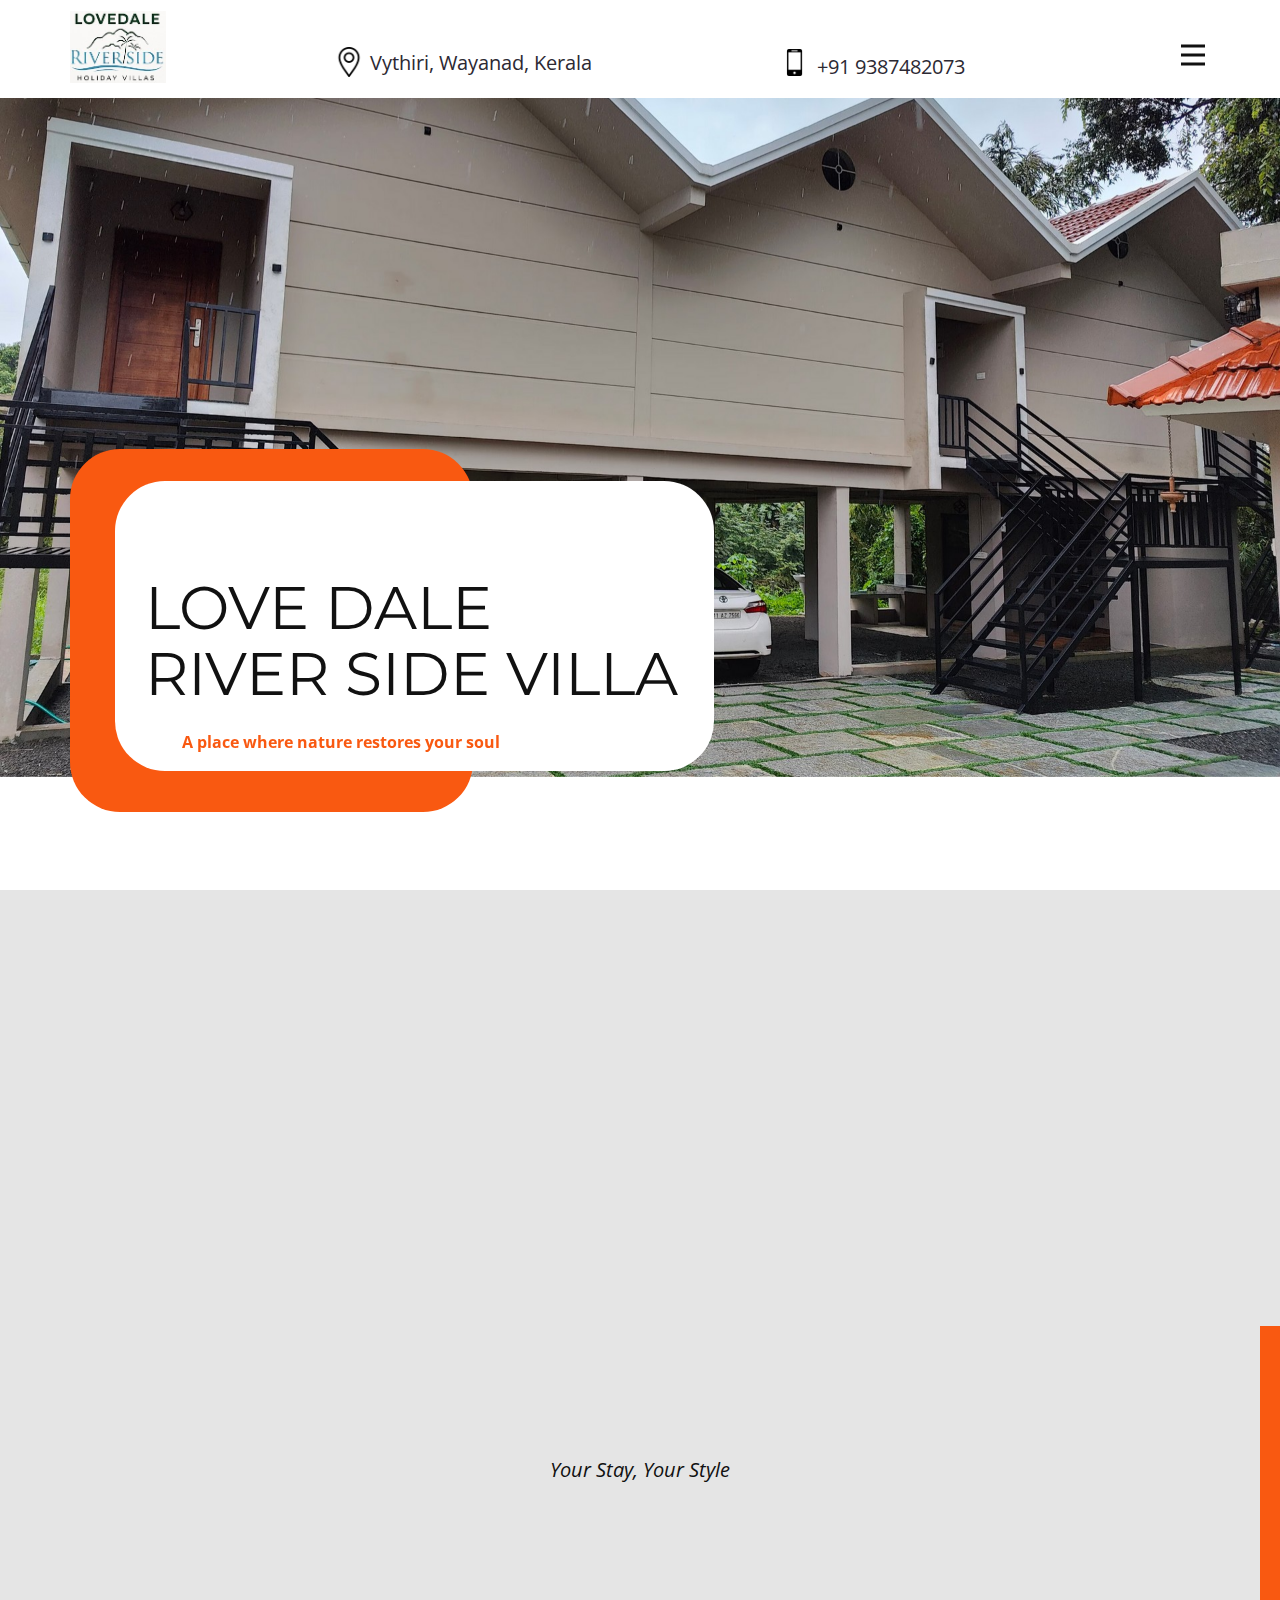
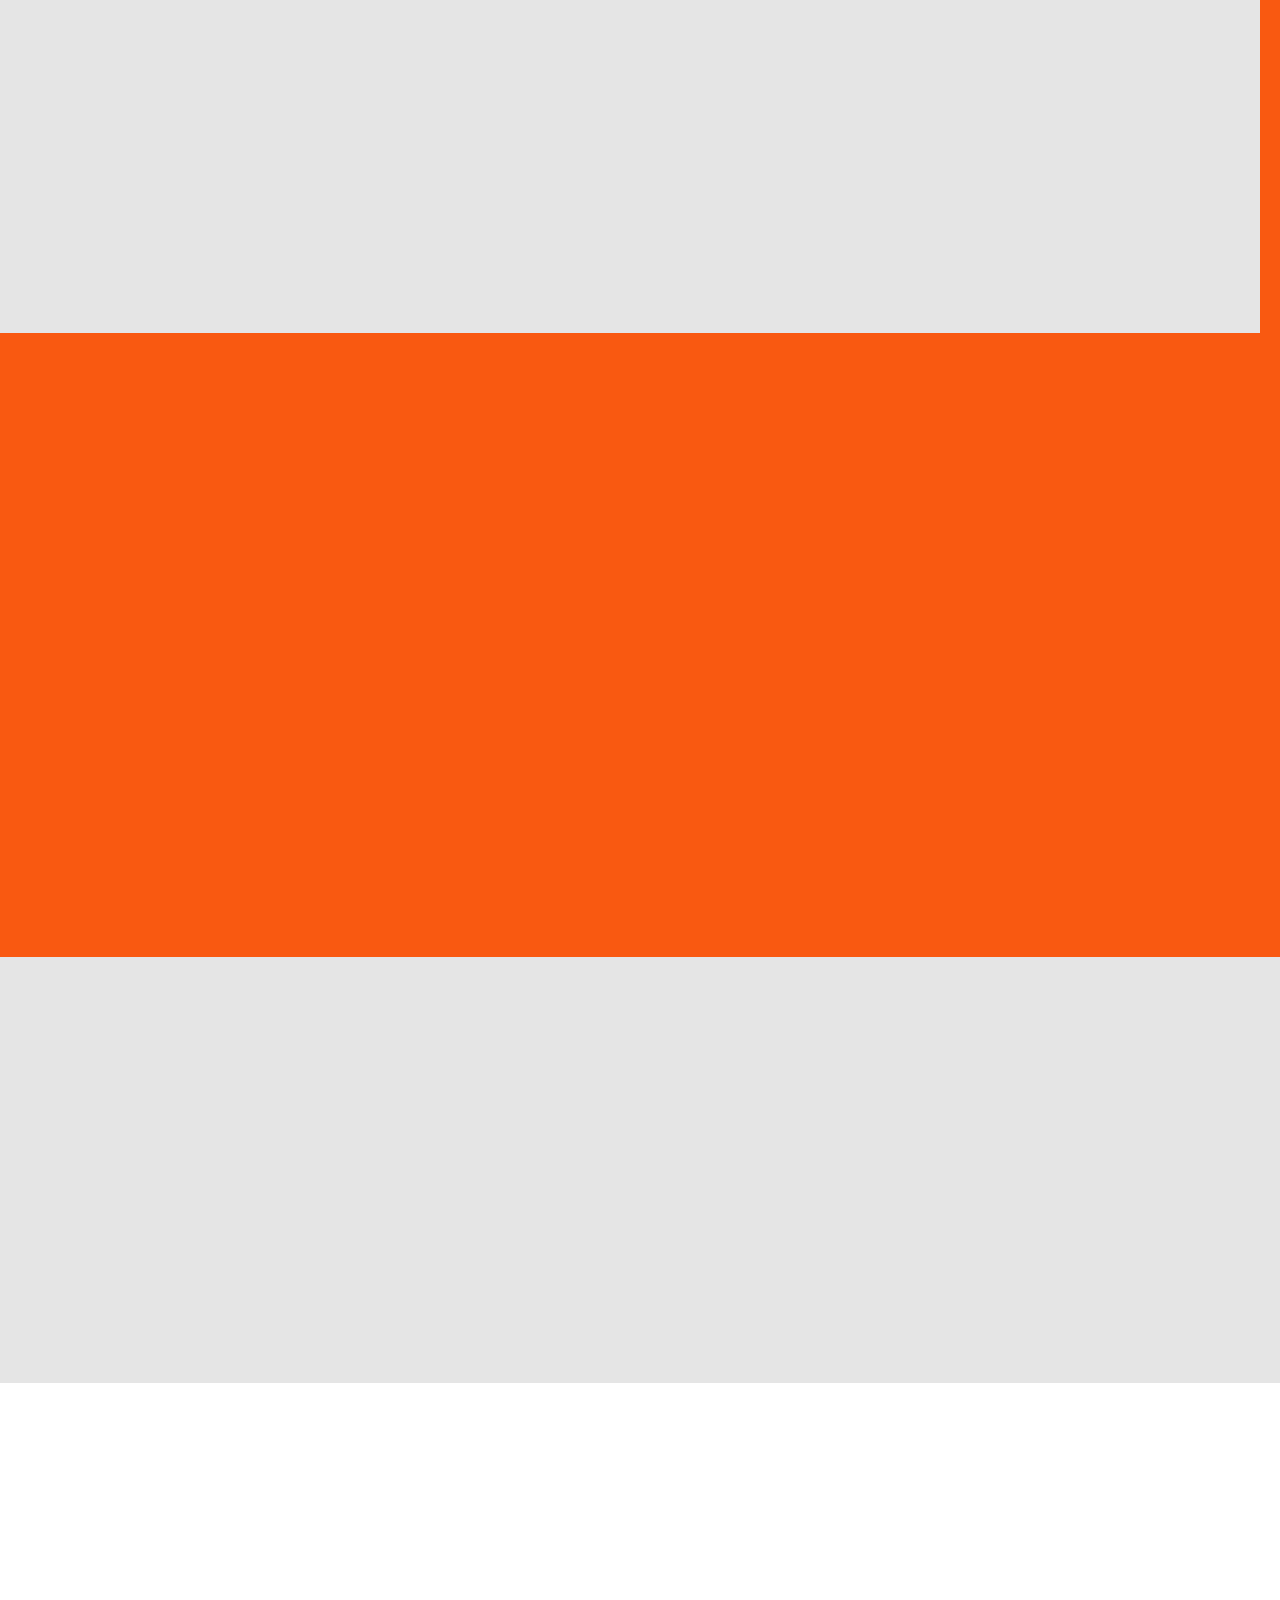
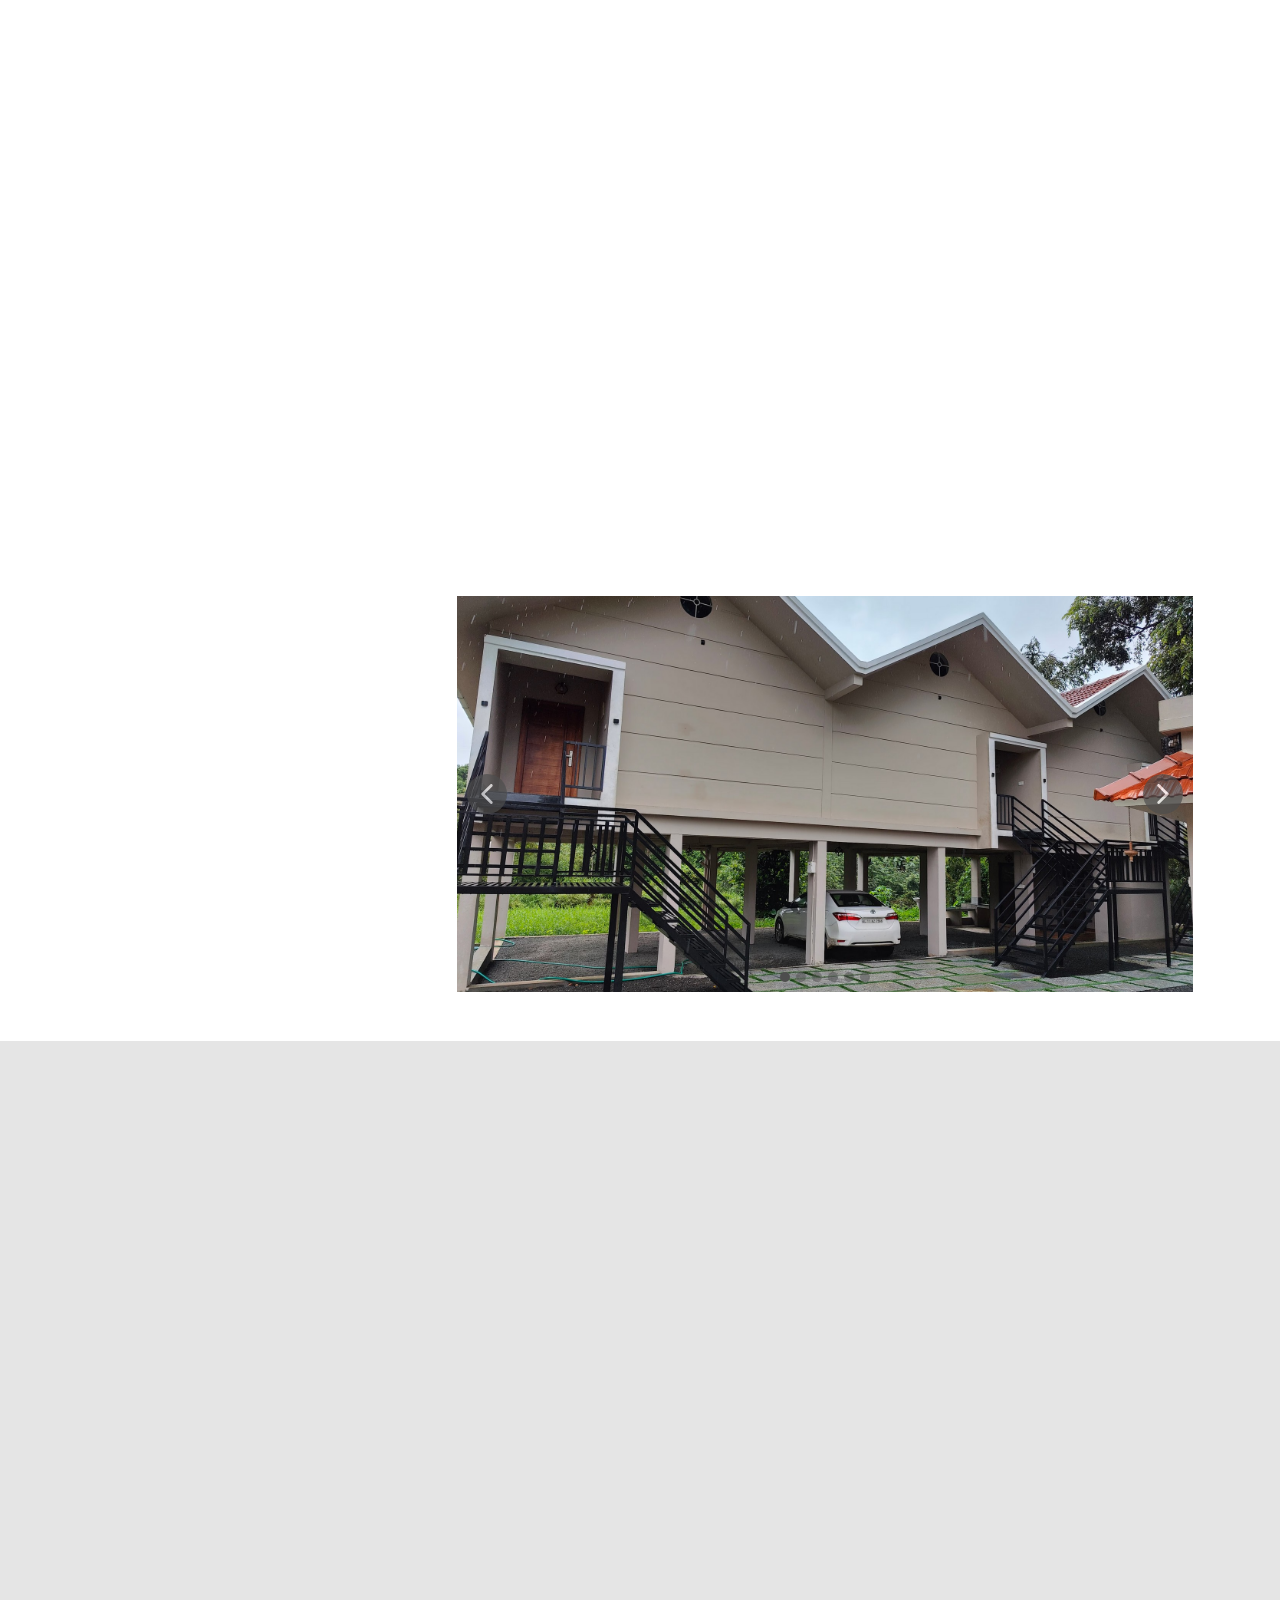
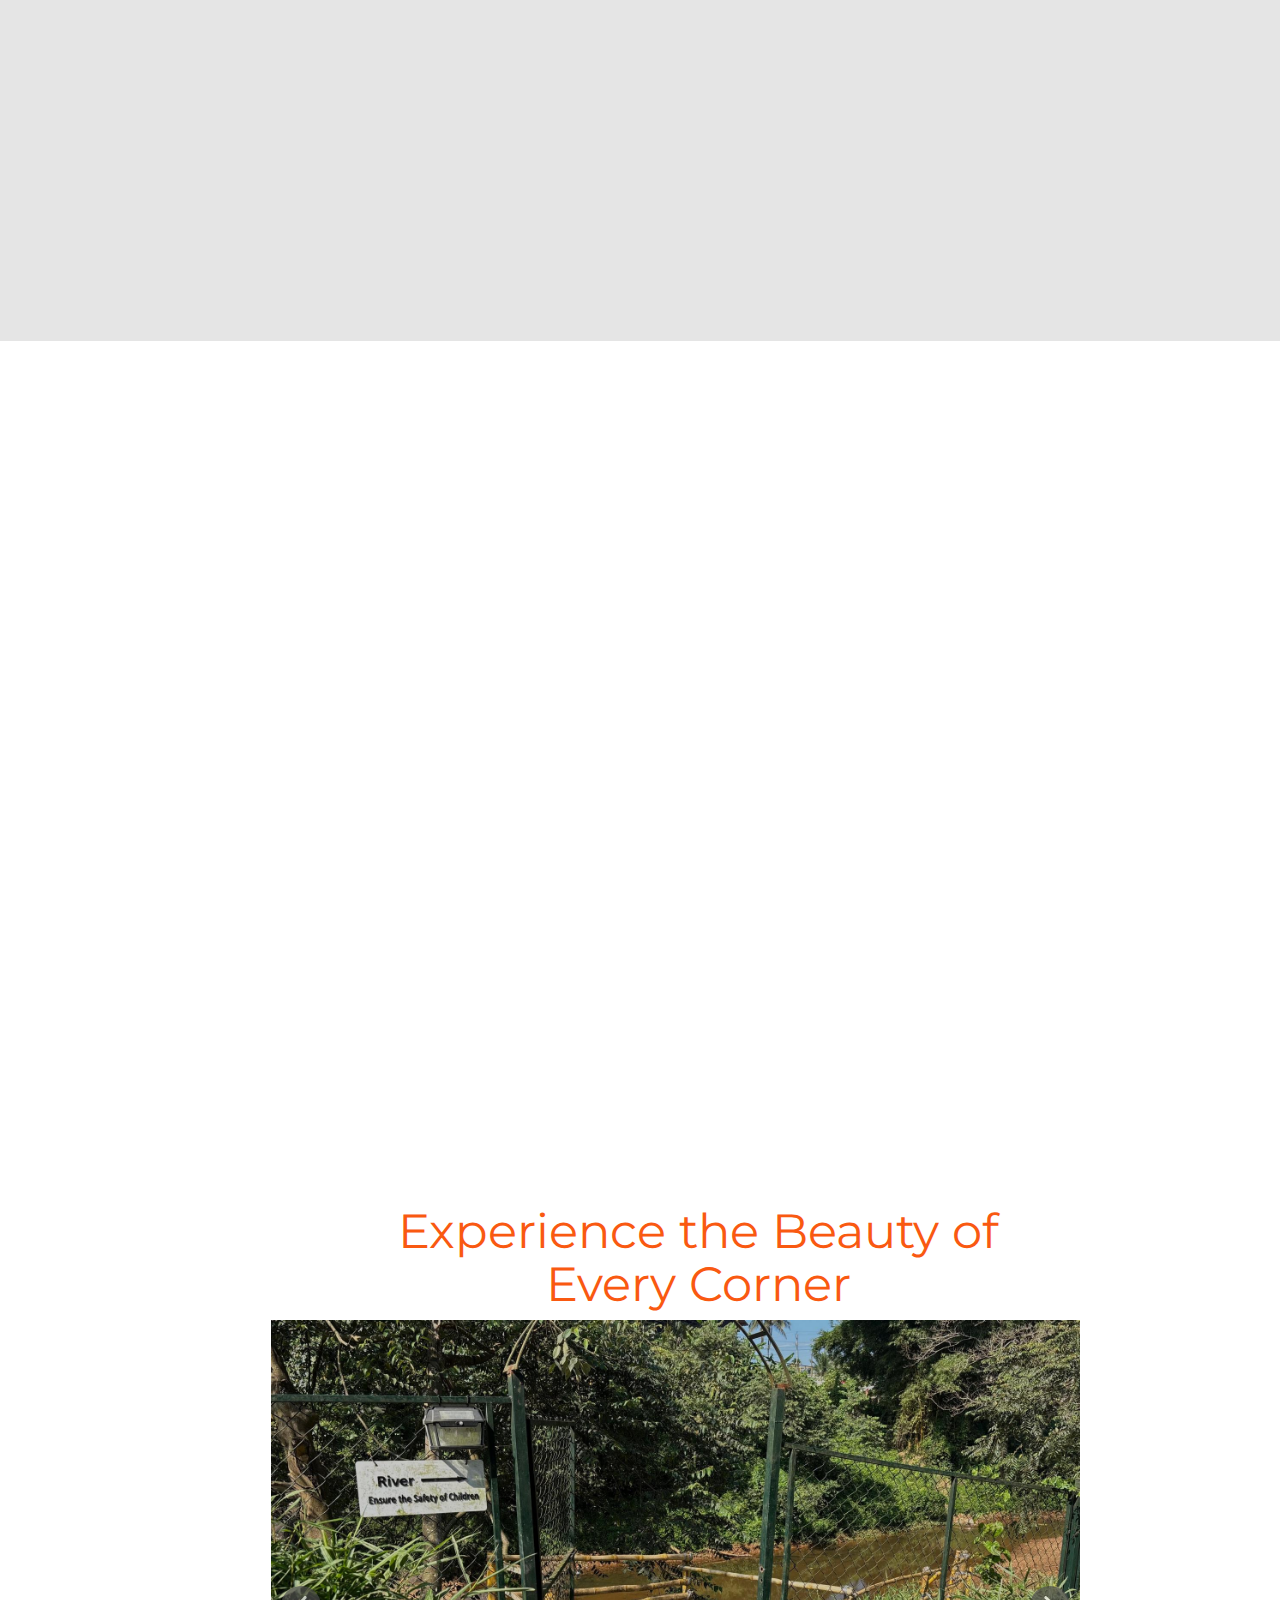
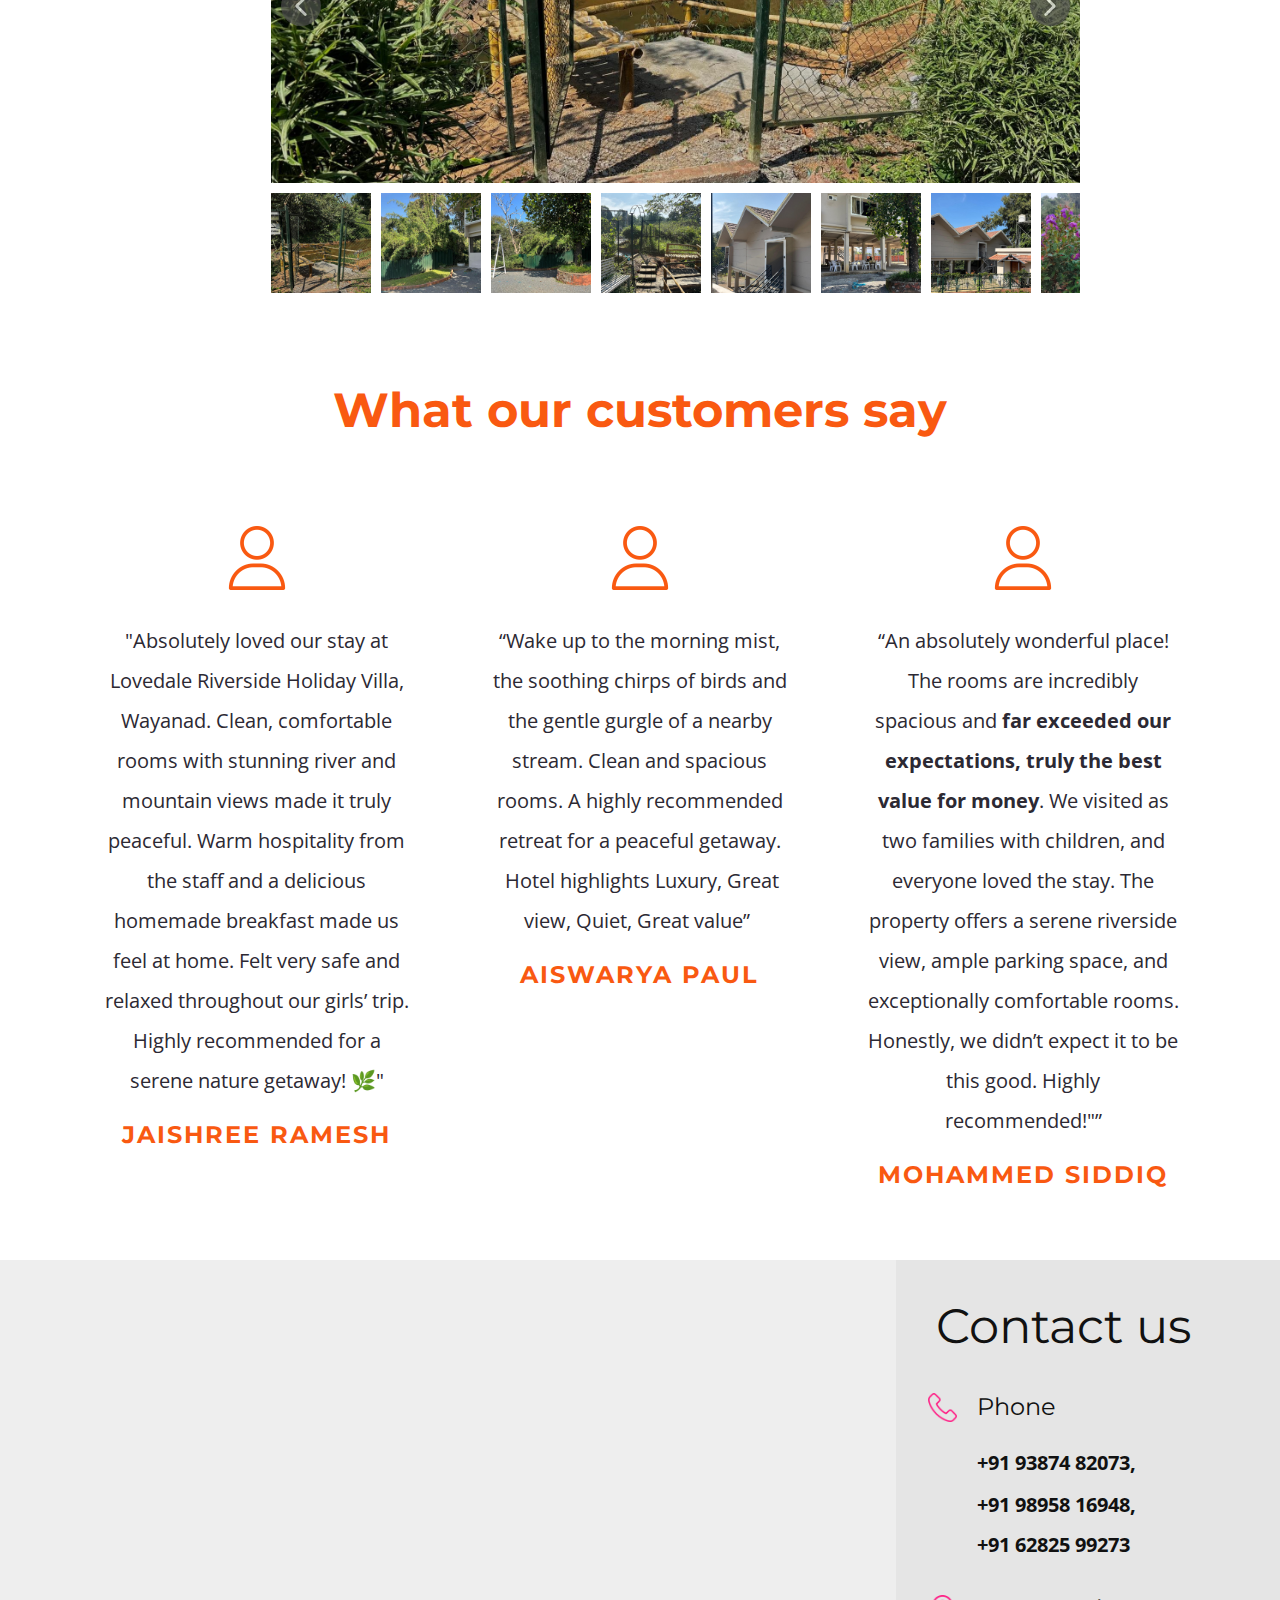
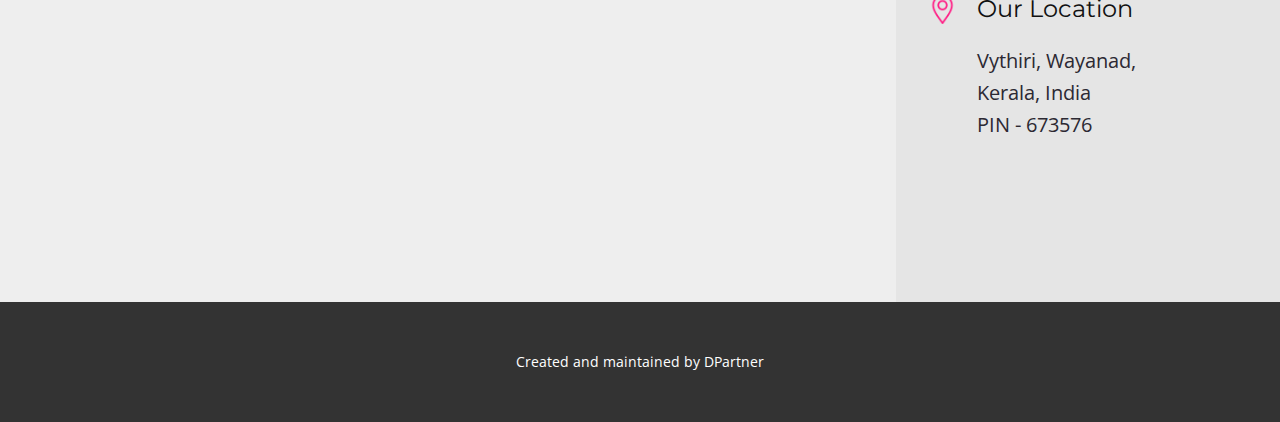
<file: index.html>
<!DOCTYPE html>
<html style="font-size: 16px;" lang="en"><head>
    <meta name="viewport" content="width=device-width, initial-scale=1.0">
    <meta charset="utf-8">
	<script async src="https://www.googletagmanager.com/gtag/js?id=AW-17782636706"></script>
<script>
  window.dataLayer = window.dataLayer || [];
  function gtag(){dataLayer.push(arguments);}
  gtag('js', new Date());
  gtag('config', 'AW-17782636706');
</script>
    <meta name="keywords" content="​The world&amp;apos;s most unique adventures &amp;amp; resorts, ​Best Small Group Tours &amp;amp; Adventure Travel, Travel with us to the mountains, ​Choose from the best yoga and meditation retreats around the world., ​Ready to go? We got you!, Unique travel experiences, Contact Us">
    <meta name="description" content="">
    <title>Home</title>
    <link rel="stylesheet" href="nicepage.css" media="screen">
<link rel="stylesheet" href="index.css" media="screen">
    <script class="u-script" type="text/javascript" src="jquery.js" defer=""></script>
    <script class="u-script" type="text/javascript" src="nicepage.js" defer=""></script>
    <meta name="generator" content="Nicepage 8.0.6, nicepage.com">
    
    
    
    
    
    
    
    
    
    
    
    
    
    <link id="u-page-google-font" rel="stylesheet" href="https://fonts.googleapis.com/css2?display=swap&amp;family=Montserrat:ital,wght@0,100;0,200;0,300;0,400;0,500;0,600;0,700;0,800;0,900;1,100;1,200;1,300;1,400;1,500;1,600;1,700;1,800;1,900&amp;family=Open+Sans:ital,wght@0,300;0,400;0,500;0,600;0,700;0,800;1,300;1,400;1,500;1,600;1,700;1,800">
    <script type="application/ld+json">{
		"@context": "http://schema.org",
		"@type": "Organization",
		"name": "LoveDale",
		"logo": "images/logo1.jpg"
}</script>
    <meta name="theme-color" content="#6c3aec">
    <meta property="og:title" content="Home">
    <meta property="og:description" content="">
    <meta property="og:type" content="website">
  <meta data-intl-tel-input-cdn-path="intlTelInput/"></head>
  <body data-home-page="Home.html" data-home-page-title="Home" data-path-to-root="./" data-include-products="false" class="u-body u-clearfix u-xl-mode" data-lang="en"><header class="u-clearfix u-header u-header" id="sec-aa56"><div class="u-clearfix u-sheet u-valign-middle-lg u-valign-middle-md u-valign-middle-sm u-sheet-1">
        <a href="#" class="u-image u-logo u-image-1" data-image-width="150" data-image-height="112">
          <img src="images/logo1.jpg" class="u-logo-image u-logo-image-1">
        </a>
        <nav class="u-menu u-menu-hamburger u-offcanvas u-menu-1" data-responsive-from="XL" role="navigation">
          <div class="menu-collapse" style="font-size: 1rem; letter-spacing: 0px; font-weight: 500;">
            <a class="u-button-style u-custom-active-border-color u-custom-active-color u-custom-border u-custom-border-color u-custom-borders u-custom-hover-border-color u-custom-hover-color u-custom-left-right-menu-spacing u-custom-padding-bottom u-custom-text-active-color u-custom-text-color u-custom-text-hover-color u-custom-top-bottom-menu-spacing u-hamburger-link u-nav-link u-text-active-palette-1-base u-text-hover-palette-2-base u-hamburger-link-1" href="#" tabindex="-1" aria-label="Open menu" aria-controls="3824">
              <svg class="u-svg-link" viewBox="0 0 24 24"><use xlink:href="#menu-hamburger"></use></svg>
              <svg class="u-svg-content" version="1.1" id="menu-hamburger" viewBox="0 0 16 16" x="0px" y="0px" xmlns:xlink="http://www.w3.org/1999/xlink" xmlns="http://www.w3.org/2000/svg"><g><rect y="1" width="16" height="2"></rect><rect y="7" width="16" height="2"></rect><rect y="13" width="16" height="2"></rect>
</g></svg>
            </a>
          </div>
          <div class="u-custom-menu u-nav-container">
            <ul class="u-nav u-spacing-2 u-unstyled u-nav-1" role="menubar"><li role="none" class="u-nav-item"><a role="menuitem" class="u-active-grey-5 u-border-2 u-border-active-grey-30 u-border-hover-grey-30 u-border-no-bottom u-border-no-left u-border-no-top u-button-style u-hover-grey-10 u-nav-link u-text-active-grey-90 u-text-grey-90 u-text-hover-grey-90" href="./" style="padding: 10px 20px;">Home</a>
</li><li role="none" class="u-nav-item"><a tabindex="-1" role="menuitem" class="u-active-grey-5 u-border-2 u-border-active-grey-30 u-border-hover-grey-30 u-border-no-bottom u-border-no-left u-border-no-top u-button-style u-hover-grey-10 u-nav-link u-text-active-grey-90 u-text-grey-90 u-text-hover-grey-90" href="#" style="padding: 10px 20px;">About Us</a>
</li><li role="none" class="u-nav-item"><a tabindex="-1" role="menuitem" class="u-active-grey-5 u-border-2 u-border-active-grey-30 u-border-hover-grey-30 u-border-no-bottom u-border-no-left u-border-no-top u-button-style u-hover-grey-10 u-nav-link u-text-active-grey-90 u-text-grey-90 u-text-hover-grey-90" href="Booking.html" style="padding: 10px 20px;">Booking</a>
</li></ul>
          </div>
          <div class="u-custom-menu u-nav-container-collapse" id="3824" role="region" aria-label="Menu panel">
            <div class="u-black u-container-style u-inner-container-layout u-opacity u-opacity-95 u-sidenav">
              <div class="u-inner-container-layout u-sidenav-overflow">
                <div class="u-menu-close" tabindex="-1" aria-label="Close menu"></div>
                <ul class="u-align-center u-nav u-popupmenu-items u-unstyled u-nav-2" role="menubar"><li role="none" class="u-nav-item"><a role="menuitem" class="u-button-style u-nav-link" href="./">Home</a>
</li><li role="none" class="u-nav-item"><a tabindex="-1" role="menuitem" class="u-button-style u-nav-link" href="#">About Us</a>
</li><li role="none" class="u-nav-item"><a tabindex="-1" role="menuitem" class="u-button-style u-nav-link" href="Booking.html">Booking</a>
</li></ul>
              </div>
            </div>
            <div class="u-black u-menu-overlay u-opacity u-opacity-70"></div>
          </div>
        </nav>
        <a href="#" class="u-image u-logo u-image-2" data-image-width="128" data-image-height="128">
          <img src="images/2838912.png" class="u-logo-image u-logo-image-2">
        </a>
        <p class="u-text u-text-default u-text-1">Vythiri, Wayanad, Kerala</p>
        <p class="u-text u-text-default u-text-2"> +91 9387482073 </p><span class="u-file-icon u-icon u-icon-1"><img src="images/191.png" alt=""></span>
      </div></header>
    <section class="u-clearfix u-valign-top-lg u-valign-top-md u-valign-top-sm u-section-1" id="carousel_6d51">
      <img class="u-expanded-width u-image u-image-default u-image-1" src="images/4fcaf965-7915-4cc8-933d-bf25baf4186a.jpg" alt="" data-image-width="4000" data-image-height="3008" data-animation-name="flipIn" data-animation-duration="1000" data-animation-direction="X">
      <div class="u-palette-2-base u-radius-50 u-shape u-shape-round u-shape-1" data-animation-name="customAnimationIn" data-animation-duration="1500" data-animation-delay="250"></div>
      <div class="u-container-style u-group u-radius-50 u-shape-round u-white u-group-1" data-animation-name="customAnimationIn" data-animation-duration="1500">
        <div class="u-container-layout u-container-layout-1">
          <h2 class="u-text u-text-1"> Love dale River SIDE VILLA</h2>
          <p class="u-align-left u-text u-text-color-var u-text-2"><span style="font-size: 1rem;">A place where nature restores your soul</span>
          </p>
        </div>
      </div>
    </section>
    <section class="u-clearfix u-grey-10 u-section-2" id="sec-49c0">
      <div class="u-clearfix u-sheet u-sheet-1">
        <div class="u-expanded-width u-list u-list-1">
          <div class="u-repeater u-repeater-1">
            <div class="u-align-center u-container-align-center u-container-style u-list-item u-palette-2-base u-radius-50 u-repeater-item u-shape-round u-list-item-1" data-animation-name="customAnimationIn" data-animation-duration="1500" data-animation-delay="0">
              <div class="u-container-layout u-similar-container u-valign-top u-container-layout-1"><span class="u-icon u-text-white u-icon-1"><svg class="u-svg-link" preserveAspectRatio="xMidYMin slice" viewBox="0 0 512 512" style=""><use xlink:href="#svg-38a8"></use></svg><svg class="u-svg-content" viewBox="0 0 512 512" id="svg-38a8"><g><path d="m319.426 97.213c7.846 0 15.363-6.899 15-15-.364-8.127-6.591-15-15-15-7.846 0-15.363 6.899-15 15 .364 8.127 6.59 15 15 15z"></path><g><path d="m439.238 174.142h-88.468c6.095-7.987 12.913-17.335 19.399-27.116 19.277-29.065 28.647-51.188 28.647-67.634.001-43.777-35.614-79.392-79.39-79.392s-79.392 35.615-79.392 79.392c0 18.138 11.418 43.264 34.908 76.814 16.357 23.363 32.478 41.987 33.155 42.769 2.849 3.282 6.981 5.167 11.328 5.167h119.813c23.579 0 42.762 19.183 42.762 42.761 0 23.579-19.183 42.762-42.762 42.762h-89.862c-18.143-32.994-53.243-55.406-93.482-55.406-40.241 0-75.345 22.41-93.487 55.407-.037 0-.074 0-.112 0h-51.128c-61.297-.001-111.167 49.868-111.167 111.167 0 61.297 49.87 111.167 111.167 111.167h144.727c4.347 0 8.479-1.885 11.328-5.167.956-1.102 23.679-27.354 46.763-60.325 32.646-46.627 48.516-81.184 48.516-105.643 0-7.257-.732-14.346-2.12-21.2h78.857c40.121 0 72.762-32.641 72.762-72.762s-32.641-72.761-72.762-72.761zm-119.84-8.505c-23.316-29.202-49.364-68.577-49.364-86.246 0-27.235 22.157-49.392 49.392-49.392s49.392 22.157 49.392 49.392c-.001 15.088-19.517 48.91-49.42 86.246zm-208.231 316.363c-44.755 0-81.167-36.412-81.167-81.168s36.412-81.167 81.167-81.167h40.238c-1.389 6.854-2.117 13.941-2.117 21.2 0 24.452 15.641 58.74 47.815 104.823 9.603 13.754 19.141 26.31 27.031 36.313h-112.967zm144.75-8.335c-8.514-10.442-21.403-26.8-34.216-45.151-36.903-52.855-42.413-77.603-42.413-87.649 0-42.241 34.365-76.606 76.606-76.606s76.606 34.365 76.606 76.606c.001 29.281-43.145 91.868-76.583 132.8z"></path><path d="m255.895 329.878c-7.846 0-15.363 6.899-15 15 .364 8.127 6.591 15 15 15 7.846 0 15.363-6.899 15-15-.364-8.127-6.591-15-15-15z"></path>
</g>
</g></svg></span>
                <h5 class="u-text u-text-default u-text-1">Accessibility </h5>
                <p class="u-text u-text-palette-2-light-3 u-text-2">Only 160 meters from National Highway. Very close to all major tourist places</p>
              </div>
            </div>
            <div class="u-align-center u-container-align-center u-container-style u-list-item u-palette-2-base u-radius-50 u-repeater-item u-shape-round u-list-item-2" data-animation-direction="Up" data-animation-name="customAnimationIn" data-animation-duration="1500">
              <div class="u-container-layout u-similar-container u-valign-top u-container-layout-2"><span class="u-file-icon u-icon u-text-white u-icon-2"><img src="images/562678-f12fafd9.png" alt=""></span>
                <h5 class="u-text u-text-default u-text-3">FOOD </h5>
                <p class="u-text u-text-palette-2-light-3 u-text-4">Kitchen available for baby food preparations. All meals at your door step from very good restaurant.</p>
              </div>
            </div>
            <div class="u-align-center u-container-align-center u-container-style u-list-item u-palette-2-base u-radius-50 u-repeater-item u-shape-round u-list-item-3" data-animation-direction="Up" data-animation-name="customAnimationIn" data-animation-duration="1500">
              <div class="u-container-layout u-similar-container u-valign-top u-container-layout-3"><span class="u-file-icon u-icon u-text-white u-icon-3"><img src="images/3093915-4bea4d14.png" alt=""></span>
                <h5 class="u-text u-text-default u-text-5">Bonfire</h5>
                <p class="u-text u-text-palette-2-light-3 u-text-6">Bonfire evenings will be arranged on request, to relax and make memories with loved ones.</p>
              </div>
            </div>
          </div>
        </div>
      </div>
    </section>
    <section class="u-align-center u-clearfix u-container-align-center u-palette-2-base u-valign-top-lg u-valign-top-md u-valign-top-sm u-section-3" src="" id="carousel_1cae">
      <div class="custom-expanded u-container-style u-grey-10 u-group u-group-1">
        <div class="u-container-layout u-container-layout-1"></div>
      </div>
      <h2 class="u-text u-text-body-color u-text-default-lg u-text-default-xl u-text-1" data-animation-name="customAnimationIn" data-animation-duration="1500"> Choose Your Perfect Stay</h2>
      <p class="u-text u-text-body-color u-text-2"> Your Stay, Your Style</p>
      <div class="u-list u-list-1">
        <div class="u-repeater u-repeater-1">
          <div class="u-align-center u-container-align-center u-container-style u-list-item u-radius-50 u-repeater-item u-shape-round u-white u-list-item-1" data-animation-name="customAnimationIn" data-animation-duration="1500" data-animation-delay="500">
            <div class="u-container-layout u-similar-container u-container-layout-2">
              <img alt="" class="u-expanded-width u-image u-image-round u-radius-30 u-image-1" src="images/Cockoo5.jpg" data-image-width="150" data-image-height="113">
              <h5 class="u-text u-text-black u-text-default u-text-3"> Cuckoo</h5>
              <p class="u-text u-text-grey-50 u-text-4">Garden View​, 2 Single Bed, 1 Sofa Cum Bed,&nbsp; Air Conditioning,<br>&nbsp;Bathroom, Mineral Water, Work Desk, Closet, Chair<br>
              </p>
            </div>
          </div>
          <div class="u-align-center u-container-align-center u-container-style u-list-item u-radius-50 u-repeater-item u-shape-round u-video-cover u-white u-list-item-2" data-animation-direction="Up" data-animation-name="customAnimationIn" data-animation-duration="1500" data-animation-delay="500">
            <div class="u-container-layout u-similar-container u-container-layout-3">
              <img alt="" class="u-expanded-width u-image u-image-round u-radius-30 u-image-2" src="images/Phoenix1.jpg" data-image-width="150" data-image-height="113">
              <h5 class="u-text u-text-default u-text-5">PHoenix</h5>
              <p class="u-text u-text-grey-50 u-text-6"> River View, 1 King Bed, 1 Sofa Cum Bed, Air Conditioning,&nbsp;<br>Mini Fridge, Bathroom, Mineral Water, Work Desk, Closet, Chair<br>
              </p>
            </div>
          </div>
          <div class="u-align-center u-container-align-center u-container-style u-list-item u-radius-50 u-repeater-item u-shape-round u-video-cover u-white u-list-item-3" data-animation-direction="Up" data-animation-name="customAnimationIn" data-animation-duration="1500" data-animation-delay="500">
            <div class="u-container-layout u-similar-container u-container-layout-4">
              <img alt="" class="u-expanded-width u-image u-image-round u-radius-30 u-image-3" src="images/Kingfisher1.jpg" data-image-width="150" data-image-height="67">
              <h5 class="u-text u-text-black u-text-default u-text-7">KINGFISHER</h5>
              <p class="u-text u-text-grey-50 u-text-8">River View, 1 King Bed, 1 Sofa Cum Bed, ​Air Conditioning,&nbsp;<br>Mini Fridge, Bathroom, Mineral Water, Work Desk, Closet, Chair
              </p>
            </div>
          </div>
          <div class="u-align-center u-container-align-center u-container-style u-list-item u-radius-50 u-repeater-item u-shape-round u-video-cover u-white u-list-item-4" data-animation-direction="Up" data-animation-name="customAnimationIn" data-animation-duration="1500" data-animation-delay="750">
            <div class="u-container-layout u-similar-container u-container-layout-5">
              <img alt="" class="u-expanded-width u-image u-image-round u-radius-30 u-image-4" data-image-width="150" data-image-height="113" src="images/Falcon1.jpg">
              <h5 class="u-text u-text-black u-text-default u-text-9">Falcon</h5>
              <p class="u-text u-text-grey-50 u-text-10">River View, 1 King Bed, 1 Sofa Cum Bed​, ​Air Conditioning,&nbsp;<br>Mini Fridge, Bathroom, Mineral Water, Work Desk, Closet, Chair
              </p>
            </div>
          </div>
        </div>
      </div>
    </section>
    <section class="u-align-center u-clearfix u-container-align-center u-grey-10 u-valign-middle-lg u-valign-middle-md u-valign-middle-sm u-valign-middle-xs u-section-4" id="carousel_299f">
      <div class="u-clearfix u-sheet u-sheet-1">
        <div class="u-align-center u-container-align-center u-container-style u-expanded-width-xs u-group u-radius-50 u-shape-round u-white u-group-1" data-animation-name="customAnimationIn" data-animation-duration="1500" data-animation-delay="250">
          <div class="u-container-layout u-valign-middle u-container-layout-1">
            <h2 class="u-text u-text-1"> Ready to go? We got you!</h2>
            <p class="u-text u-text-2"> Book now and get exclusive deals.</p>
            <a href="./#sec-22a9" data-page-id="239816418" class="u-active-palette-2-light-1 u-border-none u-btn u-btn-round u-button-style u-hover-palette-2-light-1 u-palette-2-base u-radius-50 u-text-active-white u-text-body-alt-color u-text-hover-white u-btn-1">Book Now</a>
          </div>
        </div>
      </div>
    </section>
    <section class="u-clearfix u-white u-section-5" id="carousel_d348">
      <div class="u-expanded-width u-grey-10 u-shape u-shape-rectangle u-shape-1" data-animation-name="customAnimationIn" data-animation-duration="1500" data-animation-delay="500"></div>
      <img src="images/WhatsAppImage2025-11-28at21.26.20.jpeg" alt="" class="u-image u-image-round u-radius-50 u-image-1" data-image-width="1600" data-image-height="716" data-animation-name="customAnimationIn" data-animation-duration="1500" data-animation-delay="250">
      <div class="u-align-center u-container-align-center u-container-align-left u-container-style u-group u-palette-2-base u-radius-50 u-shape-round u-group-1" data-animation-name="customAnimationIn" data-animation-duration="1500" data-animation-delay="500">
        <div class="u-container-layout u-container-layout-1">
          <h2 class="u-text u-text-1">Comfortable Stays, Thoughtfully Designed </h2>
        </div>
      </div>
    </section>
    <section class="u-align-center u-clearfix u-container-align-center u-section-6" id="block-1">
      <div class="u-clearfix u-sheet u-valign-middle-lg u-valign-middle-md u-valign-middle-sm u-sheet-1">
        <div class="u-carousel u-expanded-width-xs u-gallery u-gallery-slider u-layout-carousel u-lightbox u-no-transition u-show-text-on-hover u-gallery-1" id="carousel-0a9a" data-interval="5000" data-u-ride="carousel">
          <ol class="u-absolute-hcenter u-carousel-indicators u-carousel-indicators-1">
            <li data-u-target="#carousel-0a9a" data-u-slide-to="0" class="u-active u-grey-70 u-shape-circle" style="width: 10px; height: 10px;"></li>
            <li data-u-target="#carousel-0a9a" data-u-slide-to="1" class="u-grey-70 u-shape-circle" style="width: 10px; height: 10px;"></li>
            <li data-u-target="#carousel-0a9a" data-u-slide-to="2" class="u-grey-70 u-shape-circle" style="width: 10px; height: 10px;"></li>
            <li data-u-target="#carousel-0a9a" data-u-slide-to="3" class="u-grey-70 u-shape-circle" style="width: 10px; height: 10px;"></li>
            <li data-u-target="#carousel-0a9a" data-u-slide-to="4" class="u-grey-70 u-shape-circle" style="width: 10px; height: 10px;"></li>
            <li data-u-target="#carousel-0a9a" data-u-slide-to="5" class="u-grey-70 u-shape-circle" style="width: 10px; height: 10px;"></li>
          </ol>
          <div class="u-carousel-inner u-gallery-inner u-gallery-inner-1" role="listbox">
            <div class="u-active u-carousel-item u-effect-fade u-gallery-item u-carousel-item-1">
              <div class="u-back-slide" data-image-width="4000" data-image-height="3008">
                <img class="u-back-image u-expanded" src="images/4fcaf965-7915-4cc8-933d-bf25baf4186a.jpg">
              </div>
              <div class="u-align-center u-over-slide u-shading u-valign-bottom u-over-slide-1">
                <h3 class="u-gallery-heading">Sample Title</h3>
                <p class="u-gallery-text">Sample Text</p>
              </div>
            </div>
            <div class="u-carousel-item u-effect-fade u-gallery-item u-carousel-item-2">
              <div class="u-back-slide" data-image-width="1600" data-image-height="716">
                <img class="u-back-image u-expanded" src="images/WhatsAppImage2025-11-28at21.26.20.jpeg">
              </div>
              <div class="u-align-center u-over-slide u-shading u-valign-bottom u-over-slide-2">
                <h3 class="u-gallery-heading">Sample Title</h3>
                <p class="u-gallery-text">Sample Text</p>
              </div>
            </div>
            <div class="u-carousel-item u-effect-fade u-gallery-item u-carousel-item-3" data-image-width="665" data-image-height="500">
              <div class="u-back-slide">
                <img class="u-back-image u-expanded" src="images/Falcon1-19.jpg">
              </div>
              <div class="u-align-center u-over-slide u-shading u-valign-bottom u-over-slide-3"></div>
              <style data-mode="XL" data-visited="true"></style>
              <style data-mode="LG"></style>
              <style data-mode="MD"></style>
              <style data-mode="SM"></style>
              <style data-mode="XS" data-visited="true"></style>
            </div>
            <div class="u-carousel-item u-effect-fade u-gallery-item u-carousel-item-4" data-image-width="1600" data-image-height="716">
              <div class="u-back-slide">
                <img class="u-back-image u-expanded" src="images/WhatsAppImage2025-11-28at21.26.202.jpeg">
              </div>
              <div class="u-align-center u-over-slide u-shading u-valign-bottom u-over-slide-4"></div>
              <style data-mode="XL" data-visited="true"></style>
              <style data-mode="LG"></style>
              <style data-mode="MD"></style>
              <style data-mode="SM"></style>
              <style data-mode="XS" data-visited="true"></style>
            </div>
            <div class="u-carousel-item u-effect-fade u-gallery-item u-carousel-item-5" data-image-width="1600" data-image-height="1203">
              <div class="u-back-slide">
                <img class="u-back-image u-expanded" src="images/WhatsAppImage2025-11-28at21.26.201.jpeg">
              </div>
              <div class="u-align-center u-over-slide u-shading u-valign-bottom u-over-slide-5"></div>
              <style data-mode="XL" data-visited="true"></style>
              <style data-mode="LG"></style>
              <style data-mode="MD"></style>
              <style data-mode="SM"></style>
              <style data-mode="XS" data-visited="true"></style>
            </div>
            <div class="u-carousel-item u-effect-fade u-gallery-item u-carousel-item-6" data-image-width="1099" data-image-height="500">
              <div class="u-back-slide">
                <img class="u-back-image u-expanded" src="images/Phoenix5.jpg">
              </div>
              <div class="u-align-center u-over-slide u-shading u-valign-bottom u-over-slide-6"></div>
              <style data-mode="XL" data-visited="true"></style>
              <style data-mode="LG"></style>
              <style data-mode="MD"></style>
              <style data-mode="SM"></style>
              <style data-mode="XS" data-visited="true"></style>
            </div>
          </div>
          <a class="u-absolute-vcenter u-carousel-control u-carousel-control-prev u-grey-70 u-icon-circle u-opacity u-opacity-70 u-spacing-10 u-text-white u-carousel-control-1" href="#carousel-0a9a" role="button" data-u-slide="prev"><span aria-hidden="true">
              <svg viewBox="0 0 451.847 451.847"><path d="M97.141,225.92c0-8.095,3.091-16.192,9.259-22.366L300.689,9.27c12.359-12.359,32.397-12.359,44.751,0
c12.354,12.354,12.354,32.388,0,44.748L173.525,225.92l171.903,171.909c12.354,12.354,12.354,32.391,0,44.744
c-12.354,12.365-32.386,12.365-44.745,0l-194.29-194.281C100.226,242.115,97.141,234.018,97.141,225.92z"></path></svg></span><span class="sr-only">
              <svg viewBox="0 0 451.847 451.847"><path d="M97.141,225.92c0-8.095,3.091-16.192,9.259-22.366L300.689,9.27c12.359-12.359,32.397-12.359,44.751,0
c12.354,12.354,12.354,32.388,0,44.748L173.525,225.92l171.903,171.909c12.354,12.354,12.354,32.391,0,44.744
c-12.354,12.365-32.386,12.365-44.745,0l-194.29-194.281C100.226,242.115,97.141,234.018,97.141,225.92z"></path></svg></span>
          </a>
          <a class="u-absolute-vcenter u-carousel-control u-carousel-control-next u-grey-70 u-icon-circle u-opacity u-opacity-70 u-spacing-10 u-text-white u-carousel-control-2" href="#carousel-0a9a" role="button" data-u-slide="next"><span aria-hidden="true">
              <svg viewBox="0 0 451.846 451.847"><path d="M345.441,248.292L151.154,442.573c-12.359,12.365-32.397,12.365-44.75,0c-12.354-12.354-12.354-32.391,0-44.744
L278.318,225.92L106.409,54.017c-12.354-12.359-12.354-32.394,0-44.748c12.354-12.359,32.391-12.359,44.75,0l194.287,194.284
c6.177,6.18,9.262,14.271,9.262,22.366C354.708,234.018,351.617,242.115,345.441,248.292z"></path></svg></span><span class="sr-only">
              <svg viewBox="0 0 451.846 451.847"><path d="M345.441,248.292L151.154,442.573c-12.359,12.365-32.397,12.365-44.75,0c-12.354-12.354-12.354-32.391,0-44.744
L278.318,225.92L106.409,54.017c-12.354-12.359-12.354-32.394,0-44.748c12.354-12.359,32.391-12.359,44.75,0l194.287,194.284
c6.177,6.18,9.262,14.271,9.262,22.366C354.708,234.018,351.617,242.115,345.441,248.292z"></path></svg></span>
          </a>
        </div>
        <div class="u-align-left u-container-align-left u-container-style u-expanded-width-xs u-group u-palette-2-base u-radius-50 u-shape-round u-group-1" data-animation-name="customAnimationIn" data-animation-duration="1500" data-animation-delay="500">
          <div class="u-container-layout u-valign-middle u-container-layout-1">
            <h3 class="u-text u-text-1"> “​​A spacious riverside haven for families, nature, and peace.”</h3>
          </div>
        </div>
      </div>
    </section>
    <section class="u-clearfix u-grey-10 u-section-7" id="carousel_1550">
      <div class="u-expanded-width u-palette-2-base u-shape u-shape-rectangle u-shape-1" data-animation-name="flipIn" data-animation-duration="1500" data-animation-direction="X" data-animation-delay="500"></div>
      <div class="u-image u-image-circle u-image-1" data-image-width="1280" data-image-height="720" data-animation-name="customAnimationIn" data-animation-duration="1500"></div>
      <div class="u-container-align-left u-container-style u-group u-radius-50 u-shape-round u-white u-group-1" data-animation-name="customAnimationIn" data-animation-duration="1500" data-animation-delay="500">
        <div class="u-container-layout u-valign-middle-lg u-valign-middle-md u-valign-middle-sm u-valign-middle-xs u-container-layout-1">
          <h3 class="u-align-left u-text u-text-1"> Quiet the mind and the soul will speak </h3>
          <p class="u-align-left u-text u-text-2"> Wander through serene green landscapes, shaded by trees and filled with soothing silence. Here, time slows down, the air feels fresher, and nature becomes your constant companion.<br>
          </p>
        </div>
      </div>
    </section>
    <section class="u-align-center u-clearfix u-container-align-center u-section-8" id="carousel_0d17">
      <div class="u-clearfix u-sheet u-valign-middle u-sheet-1">
        <div class="data-layout-selected u-clearfix u-expanded-width u-gutter-30 u-layout-wrap u-layout-wrap-1">
          <div class="u-layout">
            <div class="u-layout-row">
              <div class="u-size-28-lg u-size-28-xl u-size-29-sm u-size-29-xs u-size-60-md">
                <div class="u-layout-col">
                  <div class="u-container-align-center u-container-style u-layout-cell u-palette-2-base u-radius-50 u-shape-round u-size-60 u-layout-cell-1" data-animation-name="flipIn" data-animation-duration="1500" data-animation-direction="X" data-animation-delay="250">
                    <div class="u-container-layout u-valign-middle-lg u-valign-middle-md u-valign-middle-sm u-valign-middle-xs u-container-layout-1">
                      <h3 class="u-align-center u-text u-text-1"> Quiet walks, endless greenery, and moments of pure calm</h3>
                      <p class="u-align-left u-text u-text-body-alt-color u-text-2"> Take slow walks through lush greenery, where quiet pathways lead you away from the noise of everyday life. Surrounded by nature’s gentle sounds, every step brings peace, relaxation, and a deeper connection with the natural world.</p>
                    </div>
                  </div>
                </div>
              </div>
              <div class="u-size-31-sm u-size-31-xs u-size-32-lg u-size-32-xl u-size-60-md">
                <div class="u-layout-col">
                  <div class="u-size-30">
                    <div class="u-layout-row">
                      <div class="u-container-style u-image u-image-round u-layout-cell u-radius-50 u-shape-rectangle u-size-60 u-image-1" data-image-width="1280" data-image-height="960" data-animation-name="customAnimationIn" data-animation-duration="1500" data-animation-delay="500">
                        <div class="u-container-layout u-container-layout-2"></div>
                      </div>
                    </div>
                  </div>
                  <div class="u-size-30">
                    <div class="u-layout-row">
                      <div class="u-container-style u-image u-image-round u-layout-cell u-radius-50 u-shape-rectangle u-size-60 u-image-2" data-image-width="1280" data-image-height="958" data-animation-name="customAnimationIn" data-animation-duration="1500" data-animation-delay="500">
                        <div class="u-container-layout u-container-layout-3"></div>
                      </div>
                    </div>
                  </div>
                </div>
              </div>
            </div>
          </div>
        </div>
      </div>
    </section>
    <section class="u-align-center u-clearfix u-section-9" id="block-3">
      <div class="u-clearfix u-sheet u-valign-middle u-sheet-1">
        <h2 class="u-align-center u-text u-text-color-var u-text-1"> Experience the Beauty of Every Corner</h2>
        <div class="u-carousel u-expanded-width-xs u-gallery u-layout-thumbnails u-lightbox u-no-transition u-show-text-always u-gallery-1" id="carousel-bce0" data-interval="5000" data-u-ride="carousel">
          <div class="u-carousel-inner u-gallery-inner u-gallery-inner-1" role="listbox">
            <div class="u-active u-carousel-item u-gallery-item u-carousel-item-1">
              <div class="u-back-slide" data-image-width="4032" data-image-height="2268">
                <img class="u-back-image u-expanded" src="images/d86e5264-4f21-408e-b0a0-929072d774f2.jpg">
              </div>
              <div class="u-over-slide u-over-slide-1">
                <h3 class="u-gallery-heading">Sample Title</h3>
                <p class="u-gallery-text">Sample Text</p>
              </div>
            </div>
            <div class="u-carousel-item u-gallery-item u-carousel-item-2" data-image-width="2836" data-image-height="1875">
              <div class="u-back-slide" data-image-width="4160" data-image-height="2340">
                <img class="u-back-image u-expanded" src="images/c6be5f17-2763-4e99-9df6-bdb3e8e60ac8.jpg">
              </div>
              <div class="u-over-slide u-over-slide-2">
                <h3 class="u-gallery-heading">Sample Title</h3>
                <p class="u-gallery-text">Sample Text</p>
              </div>
            </div>
            <div class="u-carousel-item u-gallery-item u-carousel-item-3" data-image-width="4160" data-image-height="2340">
              <div class="u-back-slide">
                <img class="u-back-image u-expanded" src="images/76290066-e142-4dfd-a484-4022d31c38c5.jpg">
              </div>
              <div class="u-over-slide u-over-slide-3"></div>
              <style data-mode="XL" data-visited="true"></style>
              <style data-mode="LG"></style>
              <style data-mode="MD"></style>
              <style data-mode="SM"></style>
              <style data-mode="XS"></style>
            </div>
            <div class="u-carousel-item u-gallery-item u-carousel-item-4" data-image-width="4032" data-image-height="2268">
              <div class="u-back-slide">
                <img class="u-back-image u-expanded" src="images/40e8dc99-374f-46be-b55a-91d5515481e5.jpg">
              </div>
              <div class="u-over-slide u-over-slide-4"></div>
              <style data-mode="XL" data-visited="true"></style>
              <style data-mode="LG"></style>
              <style data-mode="MD"></style>
              <style data-mode="SM"></style>
              <style data-mode="XS"></style>
            </div>
            <div class="u-carousel-item u-gallery-item u-carousel-item-5" data-image-width="2340" data-image-height="4160">
              <div class="u-back-slide">
                <img class="u-back-image u-expanded" src="images/f8927a10-0d94-4676-aa21-9c2298104cc6.jpg">
              </div>
              <div class="u-over-slide u-over-slide-5"></div>
              <style data-mode="XL" data-visited="true"></style>
              <style data-mode="LG"></style>
              <style data-mode="MD"></style>
              <style data-mode="SM"></style>
              <style data-mode="XS"></style>
            </div>
            <div class="u-carousel-item u-gallery-item u-carousel-item-6" data-image-width="4032" data-image-height="2268">
              <div class="u-back-slide">
                <img class="u-back-image u-expanded" src="images/eb05dc11-b43a-4a9f-b169-e43d3cfe7478.jpg">
              </div>
              <div class="u-over-slide u-over-slide-6"></div>
              <style data-mode="XL" data-visited="true"></style>
              <style data-mode="LG"></style>
              <style data-mode="MD"></style>
              <style data-mode="SM"></style>
              <style data-mode="XS"></style>
            </div>
            <div class="u-carousel-item u-gallery-item u-carousel-item-7" data-image-width="4160" data-image-height="2340">
              <div class="u-back-slide">
                <img class="u-back-image u-expanded" src="images/21ee66a7-e2cc-423e-befe-698764c7e61d.jpg">
              </div>
              <div class="u-over-slide u-over-slide-7"></div>
              <style data-mode="XL" data-visited="true"></style>
              <style data-mode="LG"></style>
              <style data-mode="MD"></style>
              <style data-mode="SM"></style>
              <style data-mode="XS"></style>
            </div>
            <div class="u-carousel-item u-gallery-item u-carousel-item-8" data-image-width="960" data-image-height="1280">
              <div class="u-back-slide">
                <img class="u-back-image u-expanded" src="images/9f76be51-3266-4e45-af44-c57a4e876fab.jpg">
              </div>
              <div class="u-over-slide u-over-slide-8"></div>
              <style data-mode="XL" data-visited="true"></style>
              <style data-mode="LG"></style>
              <style data-mode="MD"></style>
              <style data-mode="SM"></style>
              <style data-mode="XS"></style>
            </div>
            <div class="u-carousel-item u-gallery-item u-carousel-item-9" data-image-width="960" data-image-height="1280">
              <div class="u-back-slide">
                <img class="u-back-image u-expanded" src="images/f8f97876-ef15-4b2e-8f42-30523b43f809.jpg">
              </div>
              <div class="u-over-slide u-over-slide-9"></div>
              <style data-mode="XL" data-visited="true"></style>
              <style data-mode="LG"></style>
              <style data-mode="MD"></style>
              <style data-mode="SM"></style>
              <style data-mode="XS"></style>
            </div>
          </div>
          <a class="u-absolute-vcenter u-carousel-control u-carousel-control-prev u-grey-70 u-icon-circle u-opacity u-opacity-70 u-spacing-10 u-text-white u-carousel-control-1" href="#carousel-bce0" role="button" data-u-slide="prev"><span aria-hidden="true">
              <svg viewBox="0 0 451.847 451.847"><path d="M97.141,225.92c0-8.095,3.091-16.192,9.259-22.366L300.689,9.27c12.359-12.359,32.397-12.359,44.751,0
c12.354,12.354,12.354,32.388,0,44.748L173.525,225.92l171.903,171.909c12.354,12.354,12.354,32.391,0,44.744
c-12.354,12.365-32.386,12.365-44.745,0l-194.29-194.281C100.226,242.115,97.141,234.018,97.141,225.92z"></path></svg></span><span class="sr-only">
              <svg viewBox="0 0 451.847 451.847"><path d="M97.141,225.92c0-8.095,3.091-16.192,9.259-22.366L300.689,9.27c12.359-12.359,32.397-12.359,44.751,0
c12.354,12.354,12.354,32.388,0,44.748L173.525,225.92l171.903,171.909c12.354,12.354,12.354,32.391,0,44.744
c-12.354,12.365-32.386,12.365-44.745,0l-194.29-194.281C100.226,242.115,97.141,234.018,97.141,225.92z"></path></svg></span>
          </a>
          <a class="u-absolute-vcenter u-carousel-control u-carousel-control-next u-grey-70 u-icon-circle u-opacity u-opacity-70 u-spacing-10 u-text-white u-carousel-control-2" href="#carousel-bce0" role="button" data-u-slide="next"><span aria-hidden="true">
              <svg viewBox="0 0 451.846 451.847"><path d="M345.441,248.292L151.154,442.573c-12.359,12.365-32.397,12.365-44.75,0c-12.354-12.354-12.354-32.391,0-44.744
L278.318,225.92L106.409,54.017c-12.354-12.359-12.354-32.394,0-44.748c12.354-12.359,32.391-12.359,44.75,0l194.287,194.284
c6.177,6.18,9.262,14.271,9.262,22.366C354.708,234.018,351.617,242.115,345.441,248.292z"></path></svg></span><span class="sr-only">
              <svg viewBox="0 0 451.846 451.847"><path d="M345.441,248.292L151.154,442.573c-12.359,12.365-32.397,12.365-44.75,0c-12.354-12.354-12.354-32.391,0-44.744
L278.318,225.92L106.409,54.017c-12.354-12.359-12.354-32.394,0-44.748c12.354-12.359,32.391-12.359,44.75,0l194.287,194.284
c6.177,6.18,9.262,14.271,9.262,22.366C354.708,234.018,351.617,242.115,345.441,248.292z"></path></svg></span>
          </a>
          <ol class="u-carousel-thumbnails u-spacing-10 u-carousel-thumbnails-1">
            <li class="u-active u-carousel-thumbnail u-carousel-thumbnail-1" data-u-target="#carousel-bce0" data-u-slide-to="0">
              <img class="u-carousel-thumbnail-image u-image" src="images/d86e5264-4f21-408e-b0a0-929072d774f2.jpg">
            </li>
            <li class="u-carousel-thumbnail u-carousel-thumbnail-2" data-u-target="#carousel-bce0" data-u-slide-to="1">
              <img class="u-carousel-thumbnail-image u-image" src="images/c6be5f17-2763-4e99-9df6-bdb3e8e60ac8.jpg">
            </li>
            <li class="u-carousel-thumbnail u-carousel-thumbnail-3" data-u-target="#carousel-bce0" data-u-slide-to="2">
              <img class="u-carousel-thumbnail-image u-image" src="images/76290066-e142-4dfd-a484-4022d31c38c5.jpg">
            </li>
            <li class="u-carousel-thumbnail u-carousel-thumbnail-4" data-u-target="#carousel-bce0" data-u-slide-to="3">
              <img class="u-carousel-thumbnail-image u-image" src="images/40e8dc99-374f-46be-b55a-91d5515481e5.jpg">
            </li>
            <li class="u-carousel-thumbnail u-carousel-thumbnail-5" data-u-target="#carousel-bce0" data-u-slide-to="4">
              <img class="u-carousel-thumbnail-image u-image" src="images/f8927a10-0d94-4676-aa21-9c2298104cc6.jpg">
            </li>
            <li class="u-carousel-thumbnail u-carousel-thumbnail-6" data-u-target="#carousel-bce0" data-u-slide-to="5">
              <img class="u-carousel-thumbnail-image u-image" src="images/eb05dc11-b43a-4a9f-b169-e43d3cfe7478.jpg">
            </li>
            <li class="u-carousel-thumbnail u-carousel-thumbnail-7" data-u-target="#carousel-bce0" data-u-slide-to="6">
              <img class="u-carousel-thumbnail-image u-image" src="images/21ee66a7-e2cc-423e-befe-698764c7e61d.jpg">
            </li>
            <li class="u-carousel-thumbnail u-carousel-thumbnail-8" data-u-target="#carousel-bce0" data-u-slide-to="7">
              <img class="u-carousel-thumbnail-image u-image" src="images/9f76be51-3266-4e45-af44-c57a4e876fab.jpg">
            </li>
            <li class="u-carousel-thumbnail u-carousel-thumbnail-9" data-u-target="#carousel-bce0" data-u-slide-to="8">
              <img class="u-carousel-thumbnail-image u-image" src="images/f8f97876-ef15-4b2e-8f42-30523b43f809.jpg">
            </li>
          </ol>
        </div>
      </div>
    </section>
    <section class="u-align-center u-clearfix u-container-align-center u-section-10" id="block-2">
      <div class="u-clearfix u-sheet u-valign-middle-lg u-valign-middle-md u-valign-middle-sm u-sheet-1">
        <h2 class="u-align-center u-text u-text-color-var u-text-default u-text-1">What our customers say</h2>
        <div class="u-expanded-width u-list u-list-1">
          <div class="u-repeater u-repeater-1">
            <div class="u-align-center u-container-align-center u-container-style u-list-item u-repeater-item">
              <div class="u-container-layout u-similar-container u-valign-top-lg u-valign-top-md u-valign-top-sm u-container-layout-1"><span class="u-file-icon u-icon u-icon-1"><img src="images/456283-764e4bd8.png" alt=""></span>
                <p class="u-align-center u-text u-text-2"> "​Absolutely loved our stay at Lovedale Riverside Holiday Villa, Wayanad. Clean, comfortable rooms with stunning river and mountain views made it truly peaceful. Warm hospitality from the staff and a delicious homemade breakfast made us feel at home. Felt very safe and relaxed throughout our girls’ trip. Highly recommended for a serene nature getaway! 🌿"</p>
                <h5 class="u-align-center u-text u-text-color-var u-text-3">JA​​ishree Ramesh</h5>
              </div>
            </div>
            <div class="u-align-center u-container-align-center u-container-style u-list-item u-repeater-item">
              <div class="u-container-layout u-similar-container u-valign-top-lg u-valign-top-md u-valign-top-sm u-container-layout-2"><span class="u-file-icon u-icon u-icon-2"><img src="images/456283-764e4bd8.png" alt=""></span>
                <p class="u-align-center u-text u-text-4"> “​Wake up to the morning mist, the soothing chirps of birds and the gentle gurgle of a nearby stream. Clean and spacious rooms. A highly recommended retreat for a peaceful getaway.<br>&nbsp;Hotel highlights Luxury, Great view, Quiet, Great value”​&nbsp;
                </p>
                <h5 class="u-align-center u-text u-text-5">
                  <a href="https://www.google.com/maps/contrib/117631728925982025022/reviews?hl=en-GB" class="PskQHd jEgW2b u-active-none u-border-none u-btn u-button-style u-hover-none u-none u-text-palette-2-base u-btn-1" target="_blank" rel="noopener" jsname="xs1xe" aria-label="Link to reviewer profile (opens in new window)"> Aiswarya Paul</a>
                </h5>
              </div>
            </div>
            <div class="u-align-center u-container-align-center u-container-style u-list-item u-repeater-item">
              <div class="u-container-layout u-similar-container u-valign-top-lg u-valign-top-md u-valign-top-sm u-container-layout-3"><span class="u-file-icon u-icon u-icon-3"><img src="images/456283-764e4bd8.png" alt=""></span>
                <p class="u-align-center u-text u-text-6">“​An absolutely wonderful place! The rooms are incredibly spacious and<span style="font-weight: 700;"> far exceeded our expectations, truly the best value for money</span>. We visited as two families with children, and everyone loved the stay. The property offers a serene riverside view, ample parking space, and exceptionally comfortable rooms. Honestly, we didn’t expect it to be this good. Highly recommended!"”
                </p>
                <h5 class="u-align-center u-text u-text-7">
                  <a href="https://www.google.com/maps/contrib/115749003065014880937/reviews?hl=en-GB" class="PskQHd jEgW2b u-active-none u-border-none u-btn u-button-style u-hover-none u-none u-text-palette-2-base u-btn-2" target="_blank" rel="noopener" jsname="xs1xe" aria-label="Link to reviewer profile (opens in new window)"> Mohammed Siddiq</a>
                </h5>
              </div>
            </div>
          </div>
        </div>
      </div>
    </section>
    <section class="u-clearfix u-section-11" id="sec-22a9">
      <div class="data-layout-selected u-clearfix u-expanded-width u-layout-wrap u-layout-wrap-1">
        <div class="u-layout">
          <div class="u-layout-row">
            <div class="u-container-style u-layout-cell u-size-42 u-layout-cell-1">
              <div class="u-container-layout u-container-layout-1">
                <div class="u-expanded u-grey-light-2 u-map">
                  <div class="embed-responsive">
                    <iframe class="embed-responsive-item" src="https://www.google.com/maps/embed?pb=!1m18!1m12!1m3!1d7817.838899287426!2d76.03904271157685!3d11.557632147698275!2m3!1f0!2f0!3f0!3m2!1i1024!2i768!4f13.1!3m3!1m2!1s0x3ba67300533406f1%3A0xee2460292277f77d!2sLovedale%20River%20Side%20Holiday%20Villas!5e0!3m2!1sen!2sin!4v1765878284375!5m2!1sen!2sin" data-map="[base64]"></iframe>
                  </div>
                </div>
              </div>
            </div>
            <div class="u-align-center-md u-align-center-sm u-align-center-xs u-align-left-lg u-align-left-xl u-container-style u-grey-10 u-layout-cell u-size-18 u-layout-cell-2">
              <div class="u-container-layout u-valign-top-lg u-valign-top-md u-valign-top-xl u-container-layout-2">
                <h2 class="u-custom-font u-font-montserrat u-text u-text-1">Contact us</h2>
                <div class="u-expanded-width u-list u-list-1">
                  <div class="u-repeater u-repeater-1">
                    <div class="u-container-style u-list-item u-repeater-item u-shape-rectangle">
                      <div class="u-container-layout u-similar-container u-container-layout-3"><span class="u-file-icon u-icon u-text-palette-2-base u-icon-1"><img src="images/159832-3fcc89cb.png" alt=""></span>
                        <h4 class="u-text u-text-2">Phone</h4>
                        <p class="u-text u-text-3">
                          <a href="#" class="u-active-none u-border-active-palette-2-base u-border-hover-palette-2-base u-border-none u-btn u-button-link u-button-style u-hover-none u-none u-text-active-palette-2-base u-text-body-color u-text-hover-palette-2-base u-btn-1"><span class="u-icon"></span>+91 93874 82073,<br>+91 98958 16948,<br>+91&nbsp;62825 99273
                          </a>
                        </p>
                      </div>
                    </div>
                    <div class="u-container-style u-list-item u-repeater-item u-shape-rectangle">
                      <div class="u-container-layout u-similar-container u-container-layout-4"><span class="u-file-icon u-icon u-text-palette-2-base u-icon-3"><img src="images/2838912-019c6d4e.png" alt=""></span>
                        <h4 class="u-text u-text-4">Our Location</h4>
                        <p class="u-text u-text-5">Vythiri, Wayanad,&nbsp;<br>Kerala, India&nbsp;<br>PIN - ​673576
                        </p>
                      </div>
                    </div>
                  </div>
                </div>
              </div>
            </div>
          </div>
        </div>
      </div>
    </section>
    
    
    
    <footer class="u-align-center u-clearfix u-container-align-center u-footer u-grey-80 u-footer" id="sec-bc7d"><div class="u-clearfix u-sheet u-sheet-1">
        <p class="u-small-text u-text u-text-variant u-text-1">Created and maintained by DPartner</p>
      </div></footer>
    
  
</body></html>
</file>
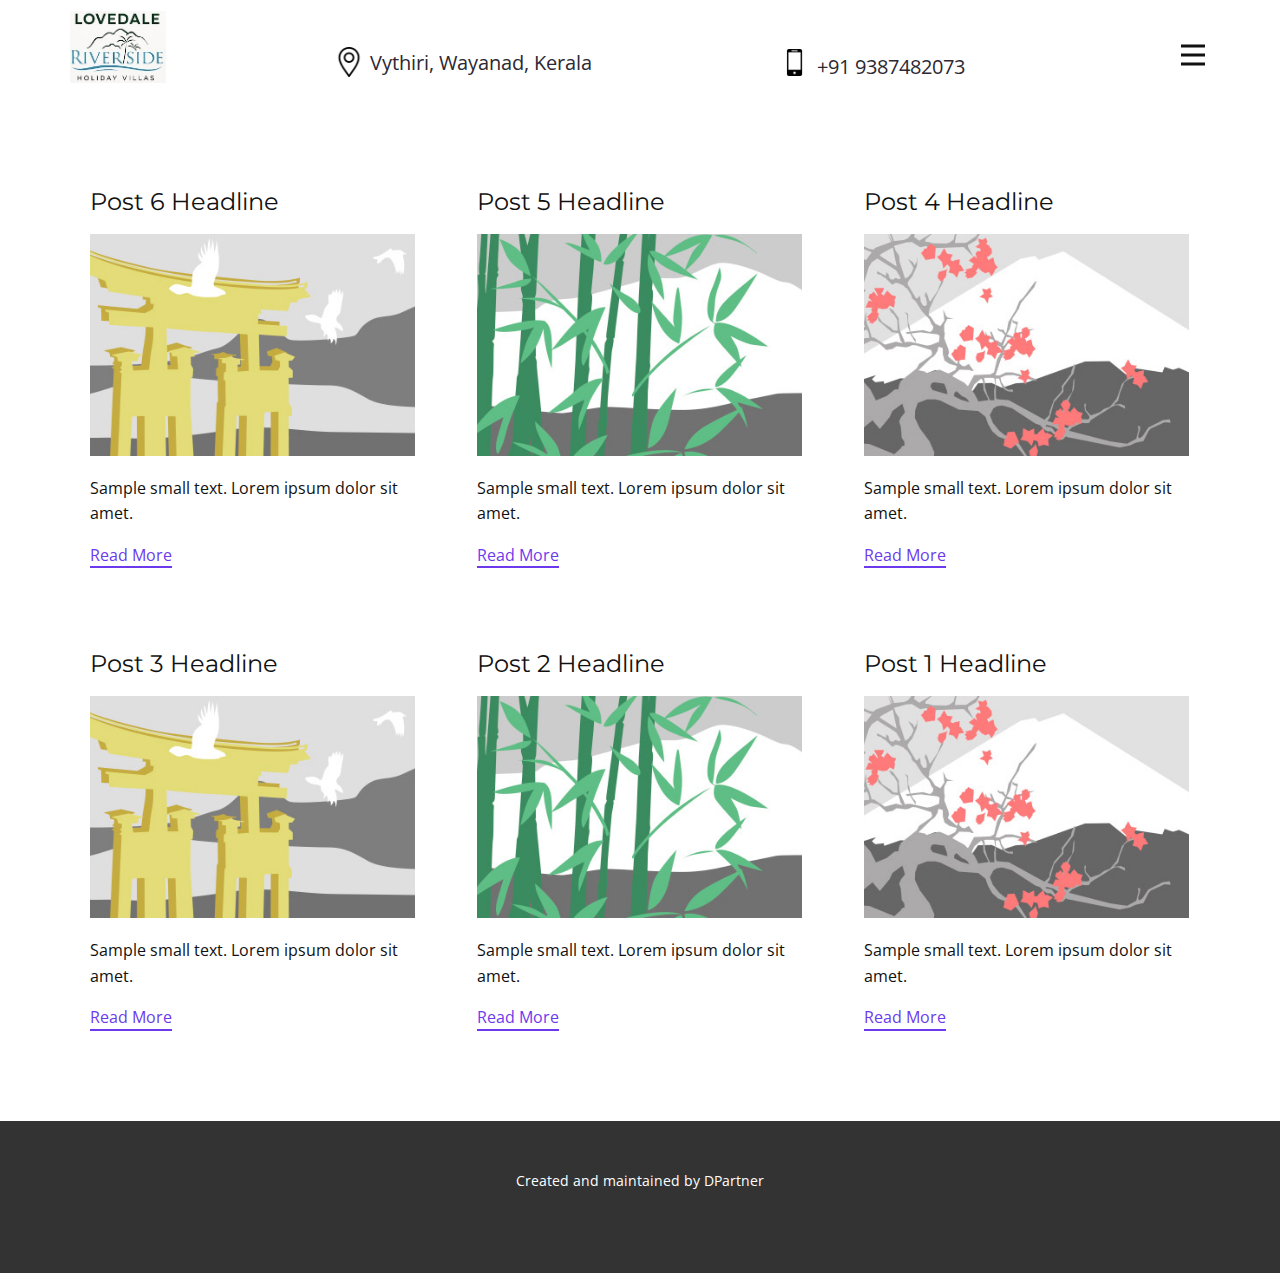
<file: blog/blog.html>
<!DOCTYPE html>
<html style="font-size: 16px;" lang="en"><head>
    <meta name="viewport" content="width=device-width, initial-scale=1.0">
    <meta charset="utf-8">
    <meta name="keywords" content="">
    <meta name="description" content="">
    <title>Blog</title>
    <link rel="stylesheet" href="../nicepage.css" media="screen">
<link rel="stylesheet" href="../Blog-Template.css" media="screen">
    <script class="u-script" type="text/javascript" src="../jquery.js" defer=""></script>
    <script class="u-script" type="text/javascript" src="../nicepage.js" defer=""></script>
    <meta name="generator" content="Nicepage 8.0.6, nicepage.com">
    
    
    
    <link id="u-page-google-font" rel="stylesheet" href="https://fonts.googleapis.com/css2?display=swap&amp;family=Montserrat:ital,wght@0,100;0,200;0,300;0,400;0,500;0,600;0,700;0,800;0,900;1,100;1,200;1,300;1,400;1,500;1,600;1,700;1,800;1,900&amp;family=Open+Sans:ital,wght@0,300;0,400;0,500;0,600;0,700;0,800;1,300;1,400;1,500;1,600;1,700;1,800">
    <script type="application/ld+json">{
		"@context": "http://schema.org",
		"@type": "Organization",
		"name": "LoveDale",
		"logo": "images/logo1.jpg"
}</script>
    <meta name="theme-color" content="#6c3aec">
  <meta data-intl-tel-input-cdn-path="intlTelInput/"></head>
  <body data-path-to-root="../" data-include-products="false" class="u-body u-xl-mode" data-lang="en"><header class="u-clearfix u-header u-header" id="sec-aa56"><div class="u-clearfix u-sheet u-valign-middle-lg u-valign-middle-md u-valign-middle-sm u-sheet-1">
        <a href="#" class="u-image u-logo u-image-1" data-image-width="150" data-image-height="112">
          <img src="../images/logo1.jpg" class="u-logo-image u-logo-image-1">
        </a>
        <nav class="u-menu u-menu-hamburger u-offcanvas u-menu-1" data-responsive-from="XL" role="navigation">
          <div class="menu-collapse" style="font-size: 1rem; letter-spacing: 0px; font-weight: 500;">
            <a class="u-button-style u-custom-active-border-color u-custom-active-color u-custom-border u-custom-border-color u-custom-borders u-custom-hover-border-color u-custom-hover-color u-custom-left-right-menu-spacing u-custom-padding-bottom u-custom-text-active-color u-custom-text-color u-custom-text-hover-color u-custom-top-bottom-menu-spacing u-hamburger-link u-nav-link u-text-active-palette-1-base u-text-hover-palette-2-base u-hamburger-link-1" href="#" tabindex="-1" aria-label="Open menu" aria-controls="3824">
              <svg class="u-svg-link" viewBox="0 0 24 24"><use xlink:href="#menu-hamburger"></use></svg>
              <svg class="u-svg-content" version="1.1" id="menu-hamburger" viewBox="0 0 16 16" x="0px" y="0px" xmlns:xlink="http://www.w3.org/1999/xlink" xmlns="http://www.w3.org/2000/svg"><g><rect y="1" width="16" height="2"></rect><rect y="7" width="16" height="2"></rect><rect y="13" width="16" height="2"></rect>
</g></svg>
            </a>
          </div>
          <div class="u-custom-menu u-nav-container">
            <ul class="u-nav u-spacing-2 u-unstyled u-nav-1" role="menubar"><li role="none" class="u-nav-item"><a role="menuitem" class="u-active-grey-5 u-border-2 u-border-active-grey-30 u-border-hover-grey-30 u-border-no-bottom u-border-no-left u-border-no-top u-button-style u-hover-grey-10 u-nav-link u-text-active-grey-90 u-text-grey-90 u-text-hover-grey-90" href="../" style="padding: 10px 20px;">Home</a>
</li><li role="none" class="u-nav-item"><a tabindex="-1" role="menuitem" class="u-active-grey-5 u-border-2 u-border-active-grey-30 u-border-hover-grey-30 u-border-no-bottom u-border-no-left u-border-no-top u-button-style u-hover-grey-10 u-nav-link u-text-active-grey-90 u-text-grey-90 u-text-hover-grey-90" href="#" style="padding: 10px 20px;">About Us</a>
</li><li role="none" class="u-nav-item"><a tabindex="-1" role="menuitem" class="u-active-grey-5 u-border-2 u-border-active-grey-30 u-border-hover-grey-30 u-border-no-bottom u-border-no-left u-border-no-top u-button-style u-hover-grey-10 u-nav-link u-text-active-grey-90 u-text-grey-90 u-text-hover-grey-90" href="../Booking.html" style="padding: 10px 20px;">Booking</a>
</li></ul>
          </div>
          <div class="u-custom-menu u-nav-container-collapse" id="3824" role="region" aria-label="Menu panel">
            <div class="u-black u-container-style u-inner-container-layout u-opacity u-opacity-95 u-sidenav">
              <div class="u-inner-container-layout u-sidenav-overflow">
                <div class="u-menu-close" tabindex="-1" aria-label="Close menu"></div>
                <ul class="u-align-center u-nav u-popupmenu-items u-unstyled u-nav-2" role="menubar"><li role="none" class="u-nav-item"><a role="menuitem" class="u-button-style u-nav-link" href="../">Home</a>
</li><li role="none" class="u-nav-item"><a tabindex="-1" role="menuitem" class="u-button-style u-nav-link" href="#">About Us</a>
</li><li role="none" class="u-nav-item"><a tabindex="-1" role="menuitem" class="u-button-style u-nav-link" href="../Booking.html">Booking</a>
</li></ul>
              </div>
            </div>
            <div class="u-black u-menu-overlay u-opacity u-opacity-70"></div>
          </div>
        </nav>
        <a href="#" class="u-image u-logo u-image-2" data-image-width="128" data-image-height="128">
          <img src="../images/2838912.png" class="u-logo-image u-logo-image-2">
        </a>
        <p class="u-text u-text-default u-text-1">Vythiri, Wayanad, Kerala</p>
        <p class="u-text u-text-default u-text-2"> +91 9387482073 </p><span class="u-file-icon u-icon u-icon-1"><img src="../images/191.png" alt=""></span>
      </div></header>
    <section class="u-clearfix u-section-1" id="block-1">
      <div class="u-clearfix u-sheet u-valign-middle u-sheet-1"><!--blog--><!--blog_options_json--><!--{"type":"Recent","source":"","tags":"","count":""}--><!--/blog_options_json-->
        <div class="u-blog u-expanded-width u-repeater u-repeater-1" data-blog-id="blog-1"><!--blog_post-->
          <div class="u-blog-post u-container-style u-repeater-item u-white u-repeater-item-1">
            <div class="u-container-layout u-similar-container u-valign-top u-container-layout-1"><!--blog_post_header-->
              <h4 class="u-blog-control u-text u-text-1">
                <a class="u-post-header-link" href="../blog/post-5.html">Post 6 Headline</a>
              </h4><!--/blog_post_header--><!--blog_post_image-->
              <img alt="" class="u-blog-control u-expanded-width u-image u-image-default u-image-1" src="../images/8ad73f3c.jpeg" data-href="../blog/post-5.html"><!--/blog_post_image--><!--blog_post_content-->
              <div class="u-blog-control u-post-content u-text u-text-2 fr-view">Sample small text. Lorem ipsum dolor sit amet.</div><!--/blog_post_content--><!--blog_post_readmore-->
              <a href="../blog/post-5.html" class="u-blog-control u-border-2 u-border-palette-1-base u-btn u-btn-rectangle u-button-style u-none u-btn-1"><!--blog_post_readmore_content--><!--options_json--><!--{"content":"","defaultValue":"Read More"}--><!--/options_json-->Read More<!--/blog_post_readmore_content--></a><!--/blog_post_readmore-->
            </div>
          </div><div class="u-blog-post u-container-style u-repeater-item u-video-cover u-white">
            <div class="u-container-layout u-similar-container u-valign-top u-container-layout-2"><!--blog_post_header-->
              <h4 class="u-blog-control u-text u-text-3">
                <a class="u-post-header-link" href="../blog/post-4.html">Post 5 Headline</a>
              </h4><!--/blog_post_header--><!--blog_post_image-->
              <img alt="" class="u-blog-control u-expanded-width u-image u-image-default u-image-2" src="../images/68f64b9d.jpeg" data-href="../blog/post-4.html"><!--/blog_post_image--><!--blog_post_content-->
              <div class="u-blog-control u-post-content u-text u-text-4 fr-view">Sample small text. Lorem ipsum dolor sit amet.</div><!--/blog_post_content--><!--blog_post_readmore-->
              <a href="../blog/post-4.html" class="u-blog-control u-border-2 u-border-palette-1-base u-btn u-btn-rectangle u-button-style u-none u-btn-2"><!--blog_post_readmore_content--><!--options_json--><!--{"content":"","defaultValue":"Read More"}--><!--/options_json-->Read More<!--/blog_post_readmore_content--></a><!--/blog_post_readmore-->
            </div>
          </div><div class="u-blog-post u-container-style u-repeater-item u-video-cover u-white">
            <div class="u-container-layout u-similar-container u-valign-top u-container-layout-3"><!--blog_post_header-->
              <h4 class="u-blog-control u-text u-text-5">
                <a class="u-post-header-link" href="../blog/post-3.html">Post 4 Headline</a>
              </h4><!--/blog_post_header--><!--blog_post_image-->
              <img alt="" class="u-blog-control u-expanded-width u-image u-image-default u-image-3" src="../images/0fd3416c.jpeg" data-href="../blog/post-3.html"><!--/blog_post_image--><!--blog_post_content-->
              <div class="u-blog-control u-post-content u-text u-text-6 fr-view">Sample small text. Lorem ipsum dolor sit amet.</div><!--/blog_post_content--><!--blog_post_readmore-->
              <a href="../blog/post-3.html" class="u-blog-control u-border-2 u-border-palette-1-base u-btn u-btn-rectangle u-button-style u-none u-btn-3"><!--blog_post_readmore_content--><!--options_json--><!--{"content":"","defaultValue":"Read More"}--><!--/options_json-->Read More<!--/blog_post_readmore_content--></a><!--/blog_post_readmore-->
            </div>
          </div><div class="u-blog-post u-container-style u-repeater-item u-white u-repeater-item-1">
            <div class="u-container-layout u-similar-container u-valign-top u-container-layout-1"><!--blog_post_header-->
              <h4 class="u-blog-control u-text u-text-1">
                <a class="u-post-header-link" href="../blog/post-2.html">Post 3 Headline</a>
              </h4><!--/blog_post_header--><!--blog_post_image-->
              <img alt="" class="u-blog-control u-expanded-width u-image u-image-default u-image-1" src="../images/8ad73f3c.jpeg" data-href="../blog/post-2.html"><!--/blog_post_image--><!--blog_post_content-->
              <div class="u-blog-control u-post-content u-text u-text-2 fr-view">Sample small text. Lorem ipsum dolor sit amet.</div><!--/blog_post_content--><!--blog_post_readmore-->
              <a href="../blog/post-2.html" class="u-blog-control u-border-2 u-border-palette-1-base u-btn u-btn-rectangle u-button-style u-none u-btn-1"><!--blog_post_readmore_content--><!--options_json--><!--{"content":"","defaultValue":"Read More"}--><!--/options_json-->Read More<!--/blog_post_readmore_content--></a><!--/blog_post_readmore-->
            </div>
          </div><div class="u-blog-post u-container-style u-repeater-item u-video-cover u-white">
            <div class="u-container-layout u-similar-container u-valign-top u-container-layout-2"><!--blog_post_header-->
              <h4 class="u-blog-control u-text u-text-3">
                <a class="u-post-header-link" href="../blog/post-1.html">Post 2 Headline</a>
              </h4><!--/blog_post_header--><!--blog_post_image-->
              <img alt="" class="u-blog-control u-expanded-width u-image u-image-default u-image-2" src="../images/68f64b9d.jpeg" data-href="../blog/post-1.html"><!--/blog_post_image--><!--blog_post_content-->
              <div class="u-blog-control u-post-content u-text u-text-4 fr-view">Sample small text. Lorem ipsum dolor sit amet.</div><!--/blog_post_content--><!--blog_post_readmore-->
              <a href="../blog/post-1.html" class="u-blog-control u-border-2 u-border-palette-1-base u-btn u-btn-rectangle u-button-style u-none u-btn-2"><!--blog_post_readmore_content--><!--options_json--><!--{"content":"","defaultValue":"Read More"}--><!--/options_json-->Read More<!--/blog_post_readmore_content--></a><!--/blog_post_readmore-->
            </div>
          </div><div class="u-blog-post u-container-style u-repeater-item u-video-cover u-white">
            <div class="u-container-layout u-similar-container u-valign-top u-container-layout-3"><!--blog_post_header-->
              <h4 class="u-blog-control u-text u-text-5">
                <a class="u-post-header-link" href="../blog/post.html">Post 1 Headline</a>
              </h4><!--/blog_post_header--><!--blog_post_image-->
              <img alt="" class="u-blog-control u-expanded-width u-image u-image-default u-image-3" src="../images/0fd3416c.jpeg" data-href="../blog/post.html"><!--/blog_post_image--><!--blog_post_content-->
              <div class="u-blog-control u-post-content u-text u-text-6 fr-view">Sample small text. Lorem ipsum dolor sit amet.</div><!--/blog_post_content--><!--blog_post_readmore-->
              <a href="../blog/post.html" class="u-blog-control u-border-2 u-border-palette-1-base u-btn u-btn-rectangle u-button-style u-none u-btn-3"><!--blog_post_readmore_content--><!--options_json--><!--{"content":"","defaultValue":"Read More"}--><!--/options_json-->Read More<!--/blog_post_readmore_content--></a><!--/blog_post_readmore-->
            </div>
          </div><!--/blog_post--><!--blog_post-->
          <!--/blog_post--><!--blog_post-->
          <!--/blog_post-->
        </div><!--/blog-->
      </div>
    </section>
    
    
    
    <footer class="u-align-center u-clearfix u-container-align-center u-footer u-grey-80 u-footer" id="sec-bc7d"><div class="u-clearfix u-sheet u-sheet-1">
        <p class="u-small-text u-text u-text-variant u-text-1">Created and maintained by DPartner</p>
      </div></footer>
    <section class="u-backlink u-clearfix u-grey-80"></section>
  
</body></html>
</file>
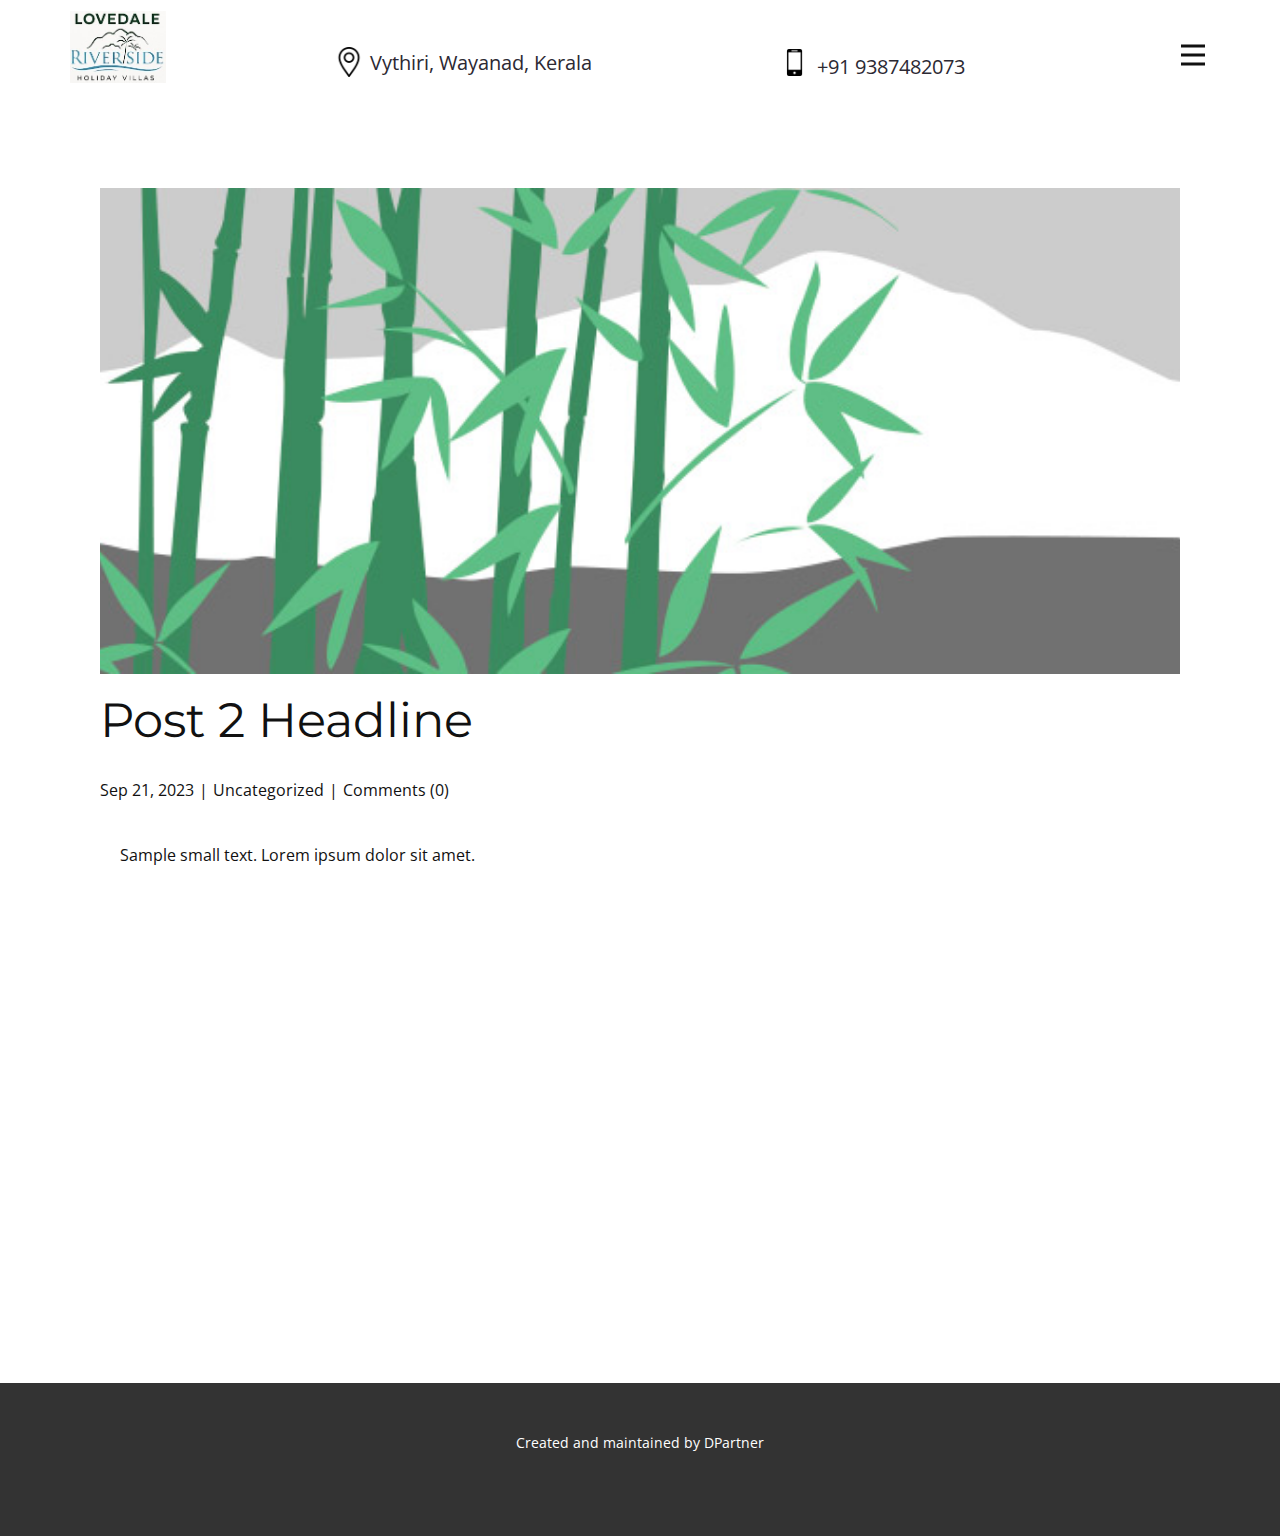
<file: blog/post-1.html>
<!DOCTYPE html>
<html style="font-size: 16px;" lang="en"><head>
    <meta name="viewport" content="width=device-width, initial-scale=1.0">
    <meta charset="utf-8">
    <meta name="keywords" content="Post 1 Headline">
    <meta name="description" content="">
    <title>Post 2 Headline</title>
    <link rel="stylesheet" href="../nicepage.css" media="screen">
<link rel="stylesheet" href="../Post-Template.css" media="screen">
    <script class="u-script" type="text/javascript" src="../jquery.js" defer=""></script>
    <script class="u-script" type="text/javascript" src="../nicepage.js" defer=""></script>
    <meta name="generator" content="Nicepage 8.0.6, nicepage.com">
    
    
    
    <link id="u-page-google-font" rel="stylesheet" href="https://fonts.googleapis.com/css2?display=swap&amp;family=Montserrat:ital,wght@0,100;0,200;0,300;0,400;0,500;0,600;0,700;0,800;0,900;1,100;1,200;1,300;1,400;1,500;1,600;1,700;1,800;1,900&amp;family=Open+Sans:ital,wght@0,300;0,400;0,500;0,600;0,700;0,800;1,300;1,400;1,500;1,600;1,700;1,800">
    <script type="application/ld+json">{
		"@context": "http://schema.org",
		"@type": "Organization",
		"name": "LoveDale",
		"logo": "images/logo1.jpg"
}</script>
    <meta name="theme-color" content="#6c3aec">
  <meta data-intl-tel-input-cdn-path="intlTelInput/"></head>
  <body data-path-to-root="./" data-include-products="false" class="u-body u-xl-mode" data-lang="en"><header class="u-clearfix u-header u-header" id="sec-aa56"><div class="u-clearfix u-sheet u-valign-middle-lg u-valign-middle-md u-valign-middle-sm u-sheet-1">
        <a href="#" class="u-image u-logo u-image-1" data-image-width="150" data-image-height="112">
          <img src="../images/logo1.jpg" class="u-logo-image u-logo-image-1">
        </a>
        <nav class="u-menu u-menu-hamburger u-offcanvas u-menu-1" data-responsive-from="XL" role="navigation">
          <div class="menu-collapse" style="font-size: 1rem; letter-spacing: 0px; font-weight: 500;">
            <a class="u-button-style u-custom-active-border-color u-custom-active-color u-custom-border u-custom-border-color u-custom-borders u-custom-hover-border-color u-custom-hover-color u-custom-left-right-menu-spacing u-custom-padding-bottom u-custom-text-active-color u-custom-text-color u-custom-text-hover-color u-custom-top-bottom-menu-spacing u-hamburger-link u-nav-link u-text-active-palette-1-base u-text-hover-palette-2-base u-hamburger-link-1" href="#" tabindex="-1" aria-label="Open menu" aria-controls="3824">
              <svg class="u-svg-link" viewBox="0 0 24 24"><use xlink:href="#menu-hamburger"></use></svg>
              <svg class="u-svg-content" version="1.1" id="menu-hamburger" viewBox="0 0 16 16" x="0px" y="0px" xmlns:xlink="http://www.w3.org/1999/xlink" xmlns="http://www.w3.org/2000/svg"><g><rect y="1" width="16" height="2"></rect><rect y="7" width="16" height="2"></rect><rect y="13" width="16" height="2"></rect>
</g></svg>
            </a>
          </div>
          <div class="u-custom-menu u-nav-container">
            <ul class="u-nav u-spacing-2 u-unstyled u-nav-1" role="menubar"><li role="none" class="u-nav-item"><a role="menuitem" class="u-active-grey-5 u-border-2 u-border-active-grey-30 u-border-hover-grey-30 u-border-no-bottom u-border-no-left u-border-no-top u-button-style u-hover-grey-10 u-nav-link u-text-active-grey-90 u-text-grey-90 u-text-hover-grey-90" href="../" style="padding: 10px 20px;">Home</a>
</li><li role="none" class="u-nav-item"><a tabindex="-1" role="menuitem" class="u-active-grey-5 u-border-2 u-border-active-grey-30 u-border-hover-grey-30 u-border-no-bottom u-border-no-left u-border-no-top u-button-style u-hover-grey-10 u-nav-link u-text-active-grey-90 u-text-grey-90 u-text-hover-grey-90" href="#" style="padding: 10px 20px;">About Us</a>
</li><li role="none" class="u-nav-item"><a tabindex="-1" role="menuitem" class="u-active-grey-5 u-border-2 u-border-active-grey-30 u-border-hover-grey-30 u-border-no-bottom u-border-no-left u-border-no-top u-button-style u-hover-grey-10 u-nav-link u-text-active-grey-90 u-text-grey-90 u-text-hover-grey-90" href="../Booking.html" style="padding: 10px 20px;">Booking</a>
</li></ul>
          </div>
          <div class="u-custom-menu u-nav-container-collapse" id="3824" role="region" aria-label="Menu panel">
            <div class="u-black u-container-style u-inner-container-layout u-opacity u-opacity-95 u-sidenav">
              <div class="u-inner-container-layout u-sidenav-overflow">
                <div class="u-menu-close" tabindex="-1" aria-label="Close menu"></div>
                <ul class="u-align-center u-nav u-popupmenu-items u-unstyled u-nav-2" role="menubar"><li role="none" class="u-nav-item"><a role="menuitem" class="u-button-style u-nav-link" href="../">Home</a>
</li><li role="none" class="u-nav-item"><a tabindex="-1" role="menuitem" class="u-button-style u-nav-link" href="#">About Us</a>
</li><li role="none" class="u-nav-item"><a tabindex="-1" role="menuitem" class="u-button-style u-nav-link" href="../Booking.html">Booking</a>
</li></ul>
              </div>
            </div>
            <div class="u-black u-menu-overlay u-opacity u-opacity-70"></div>
          </div>
        </nav>
        <a href="#" class="u-image u-logo u-image-2" data-image-width="128" data-image-height="128">
          <img src="../images/2838912.png" class="u-logo-image u-logo-image-2">
        </a>
        <p class="u-text u-text-default u-text-1">Vythiri, Wayanad, Kerala</p>
        <p class="u-text u-text-default u-text-2"> +91 9387482073 </p><span class="u-file-icon u-icon u-icon-1"><img src="../images/191.png" alt=""></span>
      </div></header>
    <section class="u-align-center u-clearfix u-section-1" id="block-1">
      <div class="u-clearfix u-sheet u-valign-middle-md u-valign-middle-sm u-valign-middle-xs u-sheet-1"><!--post_details--><!--post_details_options_json--><!--{"source":""}--><!--/post_details_options_json--><!--blog_post-->
        <div class="u-container-style u-expanded-width u-post-details u-post-details-1">
          <div class="u-container-layout u-valign-middle u-container-layout-1"><!--blog_post_image-->
            <img alt="" class="u-blog-control u-expanded-width u-image u-image-default u-image-1" src="../images/68f64b9d.jpeg"><!--/blog_post_image--><!--blog_post_header-->
            <h2 class="u-blog-control u-text u-text-1">Post 2 Headline</h2><!--/blog_post_header--><!--blog_post_metadata-->
            <div class="u-blog-control u-metadata u-metadata-1"><!--blog_post_metadata_date--><span class="u-meta-date u-meta-icon">Sep 21, 2023</span><!--/blog_post_metadata_date--><!--blog_post_metadata_category--><span class="u-meta-category u-meta-icon"><a href="/blog/blog.html#/blog-1///">Uncategorized</a></span><!--/blog_post_metadata_category--><!--blog_post_metadata_comments--><span class="u-meta-comments u-meta-icon"><!--blog_post_metadata_comments_content-->Comments (0)<!--/blog_post_metadata_comments_content--></span><!--/blog_post_metadata_comments-->
            </div><!--/blog_post_metadata--><!--blog_post_content-->
            <div class="u-align-justify u-blog-control u-post-content u-text u-text-2 fr-view">
  <p>
    <meta name="viewport" content="width=device-width, initial-scale=1.0">
    <meta charset="utf-8">
    <meta name="keywords" content=""><meta name="description" content="">
    <title></title>
    <link rel="stylesheet" href="/nicepage.css" media="screen" class="u-static-style"><link rel="stylesheet" href="/nicepage.css" media="screen">
    <script class="u-script" type="text/javascript" src="//capp.nicepage.com/assets/jquery-1.9.1.min.js" defer=""></script>
    <script class="u-script" type="text/javascript" src="//capp.nicepage.com/256293535171ad80f7699dcfb6567a76d6ae59ab/nicepage.js" defer=""></script>
</p><section class="u-clearfix u-valign-top u-block-cec2-1" custom-posts-hash="T" data-section-properties="{&quot;margin&quot;:&quot;none&quot;,&quot;stretch&quot;:true}" data-id="cec2" data-posts-content="[{'images':[],'maps':[],'videos':[],'icons':[],'textWidth':'','textHeight':'','id':1,'headingProp':'h3','textProp':'text'}]" style="min-height: 500px">
  <div class="u-clearfix u-rich-text u-text u-block-cec2-4" data-state="{&quot;margin-top&quot;:{&quot;shouldApplyDefaultMargins&quot;:{&quot;XL&quot;:false,&quot;LG&quot;:false,&quot;MD&quot;:false,&quot;SM&quot;:true,&quot;XS&quot;:true},&quot;parentVerticalAlign&quot;:{&quot;XL&quot;:&quot;top&quot;,&quot;LG&quot;:&quot;top&quot;,&quot;MD&quot;:&quot;top&quot;,&quot;SM&quot;:&quot;top&quot;,&quot;XS&quot;:&quot;top&quot;}},&quot;margin-bottom&quot;:{&quot;shouldApplyDefaultMargins&quot;:{&quot;XL&quot;:false,&quot;LG&quot;:false,&quot;MD&quot;:false,&quot;SM&quot;:true,&quot;XS&quot;:true},&quot;parentVerticalAlign&quot;:{&quot;XL&quot;:&quot;top&quot;,&quot;LG&quot;:&quot;top&quot;,&quot;MD&quot;:&quot;top&quot;,&quot;SM&quot;:&quot;top&quot;,&quot;XS&quot;:&quot;top&quot;}}}" style="padding-left: 20px; padding-right: 20px">
  Sample small text. Lorem ipsum dolor sit amet.
  </div>
  <style data-mode="XL">@media (min-width: 1200px) {
  .u-block-cec2-1 {
    min-height: 500px;
  }
  .u-block-cec2-4 {
    padding-left: 20px;
    padding-right: 20px;
  }
}</style>
  <style data-mode="LG">@media (max-width: 1199px) and (min-width: 992px) {
  .u-block-cec2-1 {
    min-height: 500px;
  }
  .u-block-cec2-4 {
    padding-left: 20px;
    padding-right: 20px;
  }
}</style>
  <style data-mode="MD">@media (max-width: 991px) and (min-width: 768px) {
  .u-block-cec2-1 {
    min-height: 500px;
  }
  .u-block-cec2-4 {
    padding-left: 20px;
    padding-right: 20px;
  }
}</style>
  <style data-mode="SM">@media (max-width: 767px) and (min-width: 576px) {
  .u-block-cec2-1 {
    min-height: 500px;
  }
  .u-block-cec2-4 {
    padding-left: 20px;
    padding-right: 20px;
    margin-top: 60px;
    margin-bottom: 60px;
  }
}</style>
  <style data-mode="XS">@media (max-width: 575px) {
  .u-block-cec2-1 {
    min-height: 500px;
  }
  .u-block-cec2-4 {
    padding-left: 20px;
    padding-right: 20px;
    margin-top: 60px;
    margin-bottom: 60px;
  }
}</style>
</section>
<p></p>
  </div><!--/blog_post_content-->
          </div>
        </div><!--/blog_post--><!--/post_details-->
      </div>
    </section>
    
    
    
    <footer class="u-align-center u-clearfix u-container-align-center u-footer u-grey-80 u-footer" id="sec-bc7d"><div class="u-clearfix u-sheet u-sheet-1">
        <p class="u-small-text u-text u-text-variant u-text-1">Created and maintained by DPartner</p>
      </div></footer>
    <section class="u-backlink u-clearfix u-grey-80"></section>
  
</body></html>
</file>
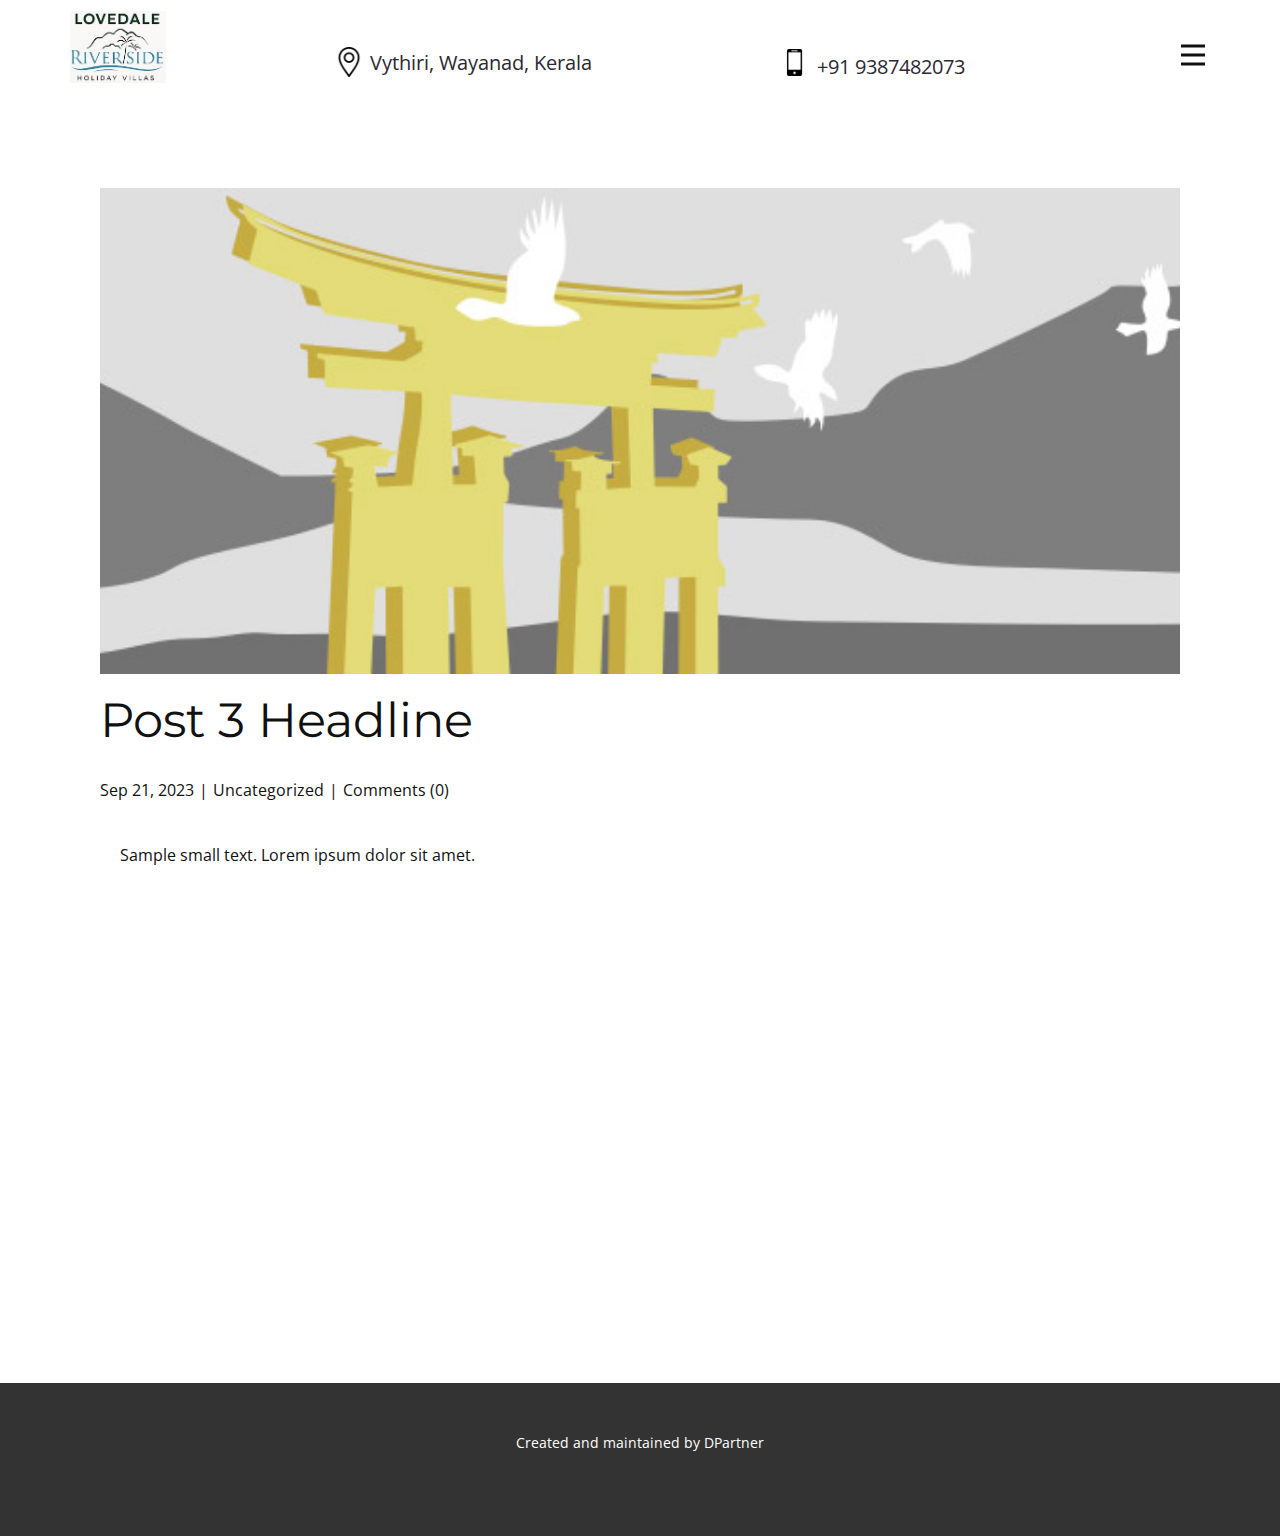
<file: blog/post-2.html>
<!DOCTYPE html>
<html style="font-size: 16px;" lang="en"><head>
    <meta name="viewport" content="width=device-width, initial-scale=1.0">
    <meta charset="utf-8">
    <meta name="keywords" content="Post 1 Headline">
    <meta name="description" content="">
    <title>Post 3 Headline</title>
    <link rel="stylesheet" href="../nicepage.css" media="screen">
<link rel="stylesheet" href="../Post-Template.css" media="screen">
    <script class="u-script" type="text/javascript" src="../jquery.js" defer=""></script>
    <script class="u-script" type="text/javascript" src="../nicepage.js" defer=""></script>
    <meta name="generator" content="Nicepage 8.0.6, nicepage.com">
    
    
    
    <link id="u-page-google-font" rel="stylesheet" href="https://fonts.googleapis.com/css2?display=swap&amp;family=Montserrat:ital,wght@0,100;0,200;0,300;0,400;0,500;0,600;0,700;0,800;0,900;1,100;1,200;1,300;1,400;1,500;1,600;1,700;1,800;1,900&amp;family=Open+Sans:ital,wght@0,300;0,400;0,500;0,600;0,700;0,800;1,300;1,400;1,500;1,600;1,700;1,800">
    <script type="application/ld+json">{
		"@context": "http://schema.org",
		"@type": "Organization",
		"name": "LoveDale",
		"logo": "images/logo1.jpg"
}</script>
    <meta name="theme-color" content="#6c3aec">
  <meta data-intl-tel-input-cdn-path="intlTelInput/"></head>
  <body data-path-to-root="./" data-include-products="false" class="u-body u-xl-mode" data-lang="en"><header class="u-clearfix u-header u-header" id="sec-aa56"><div class="u-clearfix u-sheet u-valign-middle-lg u-valign-middle-md u-valign-middle-sm u-sheet-1">
        <a href="#" class="u-image u-logo u-image-1" data-image-width="150" data-image-height="112">
          <img src="../images/logo1.jpg" class="u-logo-image u-logo-image-1">
        </a>
        <nav class="u-menu u-menu-hamburger u-offcanvas u-menu-1" data-responsive-from="XL" role="navigation">
          <div class="menu-collapse" style="font-size: 1rem; letter-spacing: 0px; font-weight: 500;">
            <a class="u-button-style u-custom-active-border-color u-custom-active-color u-custom-border u-custom-border-color u-custom-borders u-custom-hover-border-color u-custom-hover-color u-custom-left-right-menu-spacing u-custom-padding-bottom u-custom-text-active-color u-custom-text-color u-custom-text-hover-color u-custom-top-bottom-menu-spacing u-hamburger-link u-nav-link u-text-active-palette-1-base u-text-hover-palette-2-base u-hamburger-link-1" href="#" tabindex="-1" aria-label="Open menu" aria-controls="3824">
              <svg class="u-svg-link" viewBox="0 0 24 24"><use xlink:href="#menu-hamburger"></use></svg>
              <svg class="u-svg-content" version="1.1" id="menu-hamburger" viewBox="0 0 16 16" x="0px" y="0px" xmlns:xlink="http://www.w3.org/1999/xlink" xmlns="http://www.w3.org/2000/svg"><g><rect y="1" width="16" height="2"></rect><rect y="7" width="16" height="2"></rect><rect y="13" width="16" height="2"></rect>
</g></svg>
            </a>
          </div>
          <div class="u-custom-menu u-nav-container">
            <ul class="u-nav u-spacing-2 u-unstyled u-nav-1" role="menubar"><li role="none" class="u-nav-item"><a role="menuitem" class="u-active-grey-5 u-border-2 u-border-active-grey-30 u-border-hover-grey-30 u-border-no-bottom u-border-no-left u-border-no-top u-button-style u-hover-grey-10 u-nav-link u-text-active-grey-90 u-text-grey-90 u-text-hover-grey-90" href="../" style="padding: 10px 20px;">Home</a>
</li><li role="none" class="u-nav-item"><a tabindex="-1" role="menuitem" class="u-active-grey-5 u-border-2 u-border-active-grey-30 u-border-hover-grey-30 u-border-no-bottom u-border-no-left u-border-no-top u-button-style u-hover-grey-10 u-nav-link u-text-active-grey-90 u-text-grey-90 u-text-hover-grey-90" href="#" style="padding: 10px 20px;">About Us</a>
</li><li role="none" class="u-nav-item"><a tabindex="-1" role="menuitem" class="u-active-grey-5 u-border-2 u-border-active-grey-30 u-border-hover-grey-30 u-border-no-bottom u-border-no-left u-border-no-top u-button-style u-hover-grey-10 u-nav-link u-text-active-grey-90 u-text-grey-90 u-text-hover-grey-90" href="../Booking.html" style="padding: 10px 20px;">Booking</a>
</li></ul>
          </div>
          <div class="u-custom-menu u-nav-container-collapse" id="3824" role="region" aria-label="Menu panel">
            <div class="u-black u-container-style u-inner-container-layout u-opacity u-opacity-95 u-sidenav">
              <div class="u-inner-container-layout u-sidenav-overflow">
                <div class="u-menu-close" tabindex="-1" aria-label="Close menu"></div>
                <ul class="u-align-center u-nav u-popupmenu-items u-unstyled u-nav-2" role="menubar"><li role="none" class="u-nav-item"><a role="menuitem" class="u-button-style u-nav-link" href="../">Home</a>
</li><li role="none" class="u-nav-item"><a tabindex="-1" role="menuitem" class="u-button-style u-nav-link" href="#">About Us</a>
</li><li role="none" class="u-nav-item"><a tabindex="-1" role="menuitem" class="u-button-style u-nav-link" href="../Booking.html">Booking</a>
</li></ul>
              </div>
            </div>
            <div class="u-black u-menu-overlay u-opacity u-opacity-70"></div>
          </div>
        </nav>
        <a href="#" class="u-image u-logo u-image-2" data-image-width="128" data-image-height="128">
          <img src="../images/2838912.png" class="u-logo-image u-logo-image-2">
        </a>
        <p class="u-text u-text-default u-text-1">Vythiri, Wayanad, Kerala</p>
        <p class="u-text u-text-default u-text-2"> +91 9387482073 </p><span class="u-file-icon u-icon u-icon-1"><img src="../images/191.png" alt=""></span>
      </div></header>
    <section class="u-align-center u-clearfix u-section-1" id="block-1">
      <div class="u-clearfix u-sheet u-valign-middle-md u-valign-middle-sm u-valign-middle-xs u-sheet-1"><!--post_details--><!--post_details_options_json--><!--{"source":""}--><!--/post_details_options_json--><!--blog_post-->
        <div class="u-container-style u-expanded-width u-post-details u-post-details-1">
          <div class="u-container-layout u-valign-middle u-container-layout-1"><!--blog_post_image-->
            <img alt="" class="u-blog-control u-expanded-width u-image u-image-default u-image-1" src="../images/8ad73f3c.jpeg"><!--/blog_post_image--><!--blog_post_header-->
            <h2 class="u-blog-control u-text u-text-1">Post 3 Headline</h2><!--/blog_post_header--><!--blog_post_metadata-->
            <div class="u-blog-control u-metadata u-metadata-1"><!--blog_post_metadata_date--><span class="u-meta-date u-meta-icon">Sep 21, 2023</span><!--/blog_post_metadata_date--><!--blog_post_metadata_category--><span class="u-meta-category u-meta-icon"><a href="/blog/blog.html#/blog-1///">Uncategorized</a></span><!--/blog_post_metadata_category--><!--blog_post_metadata_comments--><span class="u-meta-comments u-meta-icon"><!--blog_post_metadata_comments_content-->Comments (0)<!--/blog_post_metadata_comments_content--></span><!--/blog_post_metadata_comments-->
            </div><!--/blog_post_metadata--><!--blog_post_content-->
            <div class="u-align-justify u-blog-control u-post-content u-text u-text-2 fr-view">
  <p>
    <meta name="viewport" content="width=device-width, initial-scale=1.0">
    <meta charset="utf-8">
    <meta name="keywords" content=""><meta name="description" content="">
    <title></title>
    <link rel="stylesheet" href="/nicepage.css" media="screen" class="u-static-style"><link rel="stylesheet" href="/nicepage.css" media="screen">
    <script class="u-script" type="text/javascript" src="//capp.nicepage.com/assets/jquery-1.9.1.min.js" defer=""></script>
    <script class="u-script" type="text/javascript" src="//capp.nicepage.com/256293535171ad80f7699dcfb6567a76d6ae59ab/nicepage.js" defer=""></script>
</p><section class="u-clearfix u-valign-top u-block-7bf7-1" custom-posts-hash="T" data-section-properties="{&quot;margin&quot;:&quot;none&quot;,&quot;stretch&quot;:true}" data-id="7bf7" data-posts-content="[{'images':[],'maps':[],'videos':[],'icons':[],'textWidth':'','textHeight':'','id':1,'headingProp':'h3','textProp':'text'}]" style="min-height: 500px">
  <div class="u-clearfix u-rich-text u-text u-block-7bf7-4" data-state="{&quot;margin-top&quot;:{&quot;shouldApplyDefaultMargins&quot;:{&quot;XL&quot;:false,&quot;LG&quot;:false,&quot;MD&quot;:false,&quot;SM&quot;:true,&quot;XS&quot;:true},&quot;parentVerticalAlign&quot;:{&quot;XL&quot;:&quot;top&quot;,&quot;LG&quot;:&quot;top&quot;,&quot;MD&quot;:&quot;top&quot;,&quot;SM&quot;:&quot;top&quot;,&quot;XS&quot;:&quot;top&quot;}},&quot;margin-bottom&quot;:{&quot;shouldApplyDefaultMargins&quot;:{&quot;XL&quot;:false,&quot;LG&quot;:false,&quot;MD&quot;:false,&quot;SM&quot;:true,&quot;XS&quot;:true},&quot;parentVerticalAlign&quot;:{&quot;XL&quot;:&quot;top&quot;,&quot;LG&quot;:&quot;top&quot;,&quot;MD&quot;:&quot;top&quot;,&quot;SM&quot;:&quot;top&quot;,&quot;XS&quot;:&quot;top&quot;}}}" style="padding-left: 20px; padding-right: 20px">
  Sample small text. Lorem ipsum dolor sit amet.
  </div>
  <style data-mode="XL">@media (min-width: 1200px) {
  .u-block-7bf7-1 {
    min-height: 500px;
  }
  .u-block-7bf7-4 {
    padding-left: 20px;
    padding-right: 20px;
  }
}</style>
  <style data-mode="LG">@media (max-width: 1199px) and (min-width: 992px) {
  .u-block-7bf7-1 {
    min-height: 500px;
  }
  .u-block-7bf7-4 {
    padding-left: 20px;
    padding-right: 20px;
  }
}</style>
  <style data-mode="MD">@media (max-width: 991px) and (min-width: 768px) {
  .u-block-7bf7-1 {
    min-height: 500px;
  }
  .u-block-7bf7-4 {
    padding-left: 20px;
    padding-right: 20px;
  }
}</style>
  <style data-mode="SM">@media (max-width: 767px) and (min-width: 576px) {
  .u-block-7bf7-1 {
    min-height: 500px;
  }
  .u-block-7bf7-4 {
    padding-left: 20px;
    padding-right: 20px;
    margin-top: 60px;
    margin-bottom: 60px;
  }
}</style>
  <style data-mode="XS">@media (max-width: 575px) {
  .u-block-7bf7-1 {
    min-height: 500px;
  }
  .u-block-7bf7-4 {
    padding-left: 20px;
    padding-right: 20px;
    margin-top: 60px;
    margin-bottom: 60px;
  }
}</style>
</section>
<p></p>
  </div><!--/blog_post_content-->
          </div>
        </div><!--/blog_post--><!--/post_details-->
      </div>
    </section>
    
    
    
    <footer class="u-align-center u-clearfix u-container-align-center u-footer u-grey-80 u-footer" id="sec-bc7d"><div class="u-clearfix u-sheet u-sheet-1">
        <p class="u-small-text u-text u-text-variant u-text-1">Created and maintained by DPartner</p>
      </div></footer>
    <section class="u-backlink u-clearfix u-grey-80"></section>
  
</body></html>
</file>
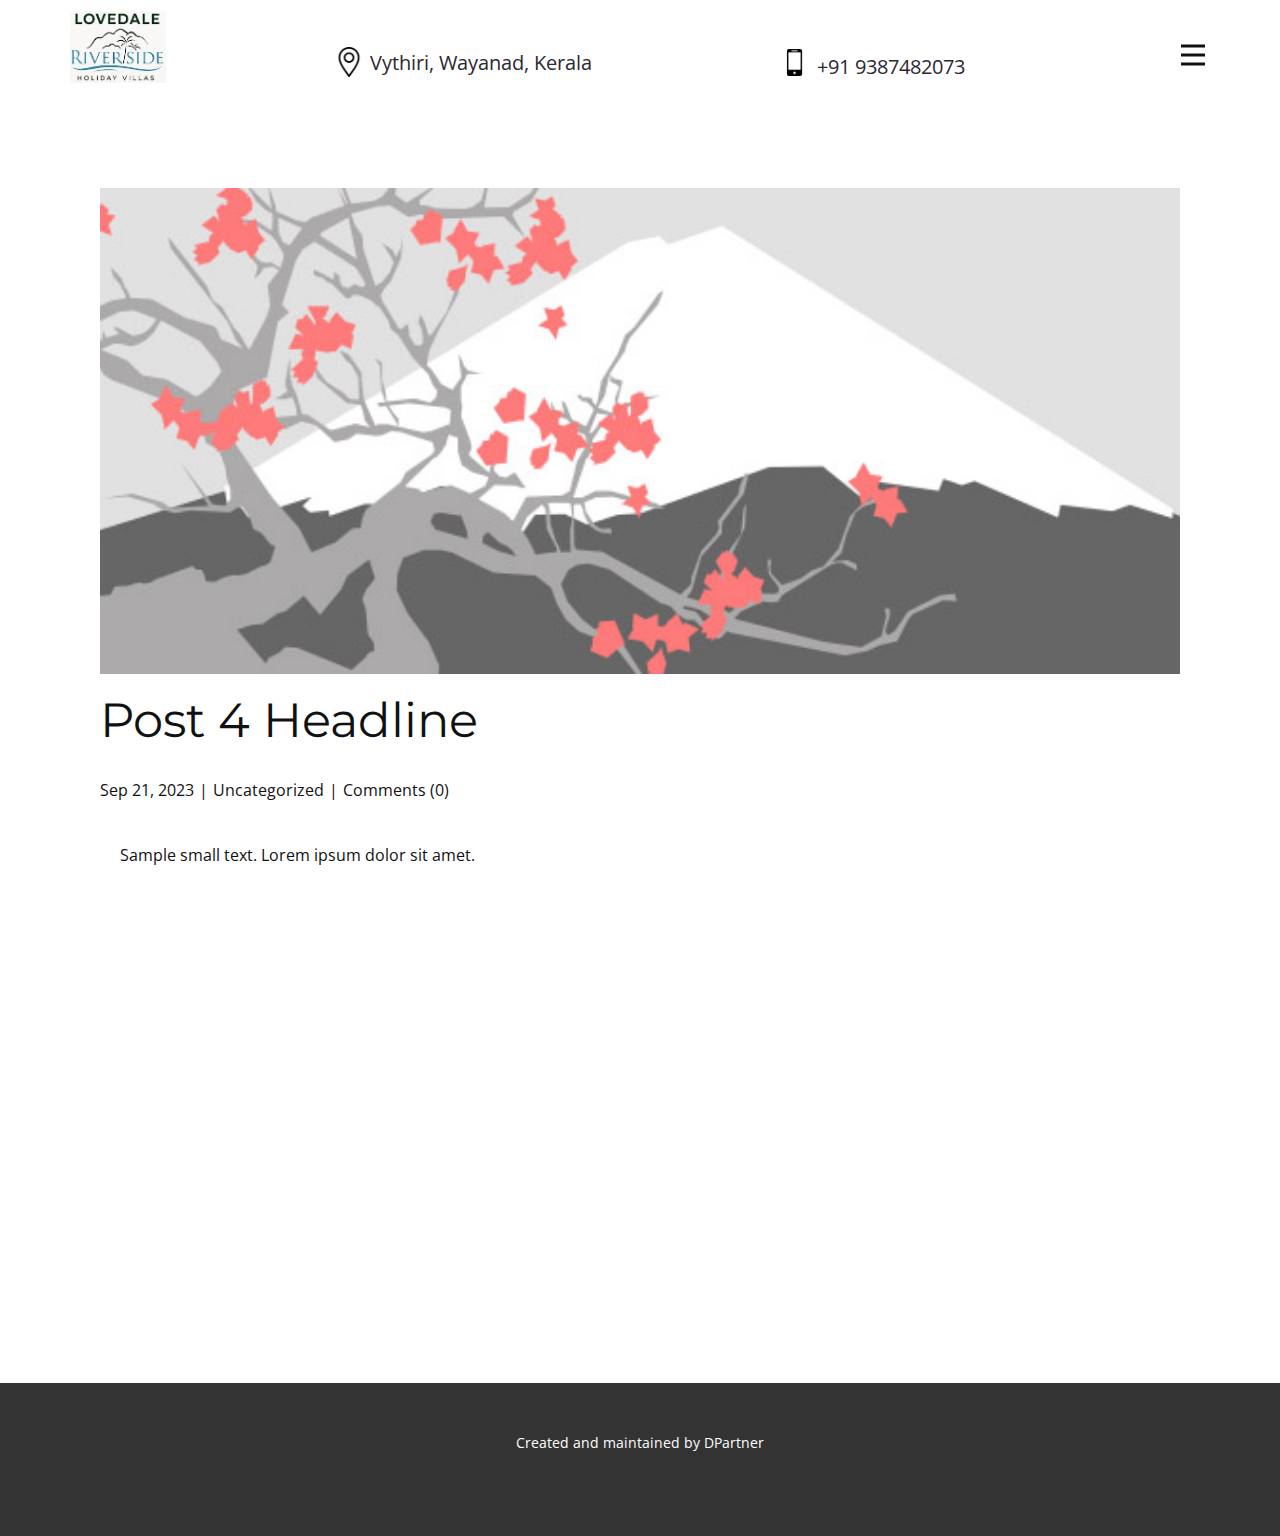
<file: blog/post-3.html>
<!DOCTYPE html>
<html style="font-size: 16px;" lang="en"><head>
    <meta name="viewport" content="width=device-width, initial-scale=1.0">
    <meta charset="utf-8">
    <meta name="keywords" content="Post 1 Headline">
    <meta name="description" content="">
    <title>Post 4 Headline</title>
    <link rel="stylesheet" href="../nicepage.css" media="screen">
<link rel="stylesheet" href="../Post-Template.css" media="screen">
    <script class="u-script" type="text/javascript" src="../jquery.js" defer=""></script>
    <script class="u-script" type="text/javascript" src="../nicepage.js" defer=""></script>
    <meta name="generator" content="Nicepage 8.0.6, nicepage.com">
    
    
    
    <link id="u-page-google-font" rel="stylesheet" href="https://fonts.googleapis.com/css2?display=swap&amp;family=Montserrat:ital,wght@0,100;0,200;0,300;0,400;0,500;0,600;0,700;0,800;0,900;1,100;1,200;1,300;1,400;1,500;1,600;1,700;1,800;1,900&amp;family=Open+Sans:ital,wght@0,300;0,400;0,500;0,600;0,700;0,800;1,300;1,400;1,500;1,600;1,700;1,800">
    <script type="application/ld+json">{
		"@context": "http://schema.org",
		"@type": "Organization",
		"name": "LoveDale",
		"logo": "images/logo1.jpg"
}</script>
    <meta name="theme-color" content="#6c3aec">
  <meta data-intl-tel-input-cdn-path="intlTelInput/"></head>
  <body data-path-to-root="./" data-include-products="false" class="u-body u-xl-mode" data-lang="en"><header class="u-clearfix u-header u-header" id="sec-aa56"><div class="u-clearfix u-sheet u-valign-middle-lg u-valign-middle-md u-valign-middle-sm u-sheet-1">
        <a href="#" class="u-image u-logo u-image-1" data-image-width="150" data-image-height="112">
          <img src="../images/logo1.jpg" class="u-logo-image u-logo-image-1">
        </a>
        <nav class="u-menu u-menu-hamburger u-offcanvas u-menu-1" data-responsive-from="XL" role="navigation">
          <div class="menu-collapse" style="font-size: 1rem; letter-spacing: 0px; font-weight: 500;">
            <a class="u-button-style u-custom-active-border-color u-custom-active-color u-custom-border u-custom-border-color u-custom-borders u-custom-hover-border-color u-custom-hover-color u-custom-left-right-menu-spacing u-custom-padding-bottom u-custom-text-active-color u-custom-text-color u-custom-text-hover-color u-custom-top-bottom-menu-spacing u-hamburger-link u-nav-link u-text-active-palette-1-base u-text-hover-palette-2-base u-hamburger-link-1" href="#" tabindex="-1" aria-label="Open menu" aria-controls="3824">
              <svg class="u-svg-link" viewBox="0 0 24 24"><use xlink:href="#menu-hamburger"></use></svg>
              <svg class="u-svg-content" version="1.1" id="menu-hamburger" viewBox="0 0 16 16" x="0px" y="0px" xmlns:xlink="http://www.w3.org/1999/xlink" xmlns="http://www.w3.org/2000/svg"><g><rect y="1" width="16" height="2"></rect><rect y="7" width="16" height="2"></rect><rect y="13" width="16" height="2"></rect>
</g></svg>
            </a>
          </div>
          <div class="u-custom-menu u-nav-container">
            <ul class="u-nav u-spacing-2 u-unstyled u-nav-1" role="menubar"><li role="none" class="u-nav-item"><a role="menuitem" class="u-active-grey-5 u-border-2 u-border-active-grey-30 u-border-hover-grey-30 u-border-no-bottom u-border-no-left u-border-no-top u-button-style u-hover-grey-10 u-nav-link u-text-active-grey-90 u-text-grey-90 u-text-hover-grey-90" href="../" style="padding: 10px 20px;">Home</a>
</li><li role="none" class="u-nav-item"><a tabindex="-1" role="menuitem" class="u-active-grey-5 u-border-2 u-border-active-grey-30 u-border-hover-grey-30 u-border-no-bottom u-border-no-left u-border-no-top u-button-style u-hover-grey-10 u-nav-link u-text-active-grey-90 u-text-grey-90 u-text-hover-grey-90" href="#" style="padding: 10px 20px;">About Us</a>
</li><li role="none" class="u-nav-item"><a tabindex="-1" role="menuitem" class="u-active-grey-5 u-border-2 u-border-active-grey-30 u-border-hover-grey-30 u-border-no-bottom u-border-no-left u-border-no-top u-button-style u-hover-grey-10 u-nav-link u-text-active-grey-90 u-text-grey-90 u-text-hover-grey-90" href="../Booking.html" style="padding: 10px 20px;">Booking</a>
</li></ul>
          </div>
          <div class="u-custom-menu u-nav-container-collapse" id="3824" role="region" aria-label="Menu panel">
            <div class="u-black u-container-style u-inner-container-layout u-opacity u-opacity-95 u-sidenav">
              <div class="u-inner-container-layout u-sidenav-overflow">
                <div class="u-menu-close" tabindex="-1" aria-label="Close menu"></div>
                <ul class="u-align-center u-nav u-popupmenu-items u-unstyled u-nav-2" role="menubar"><li role="none" class="u-nav-item"><a role="menuitem" class="u-button-style u-nav-link" href="../">Home</a>
</li><li role="none" class="u-nav-item"><a tabindex="-1" role="menuitem" class="u-button-style u-nav-link" href="#">About Us</a>
</li><li role="none" class="u-nav-item"><a tabindex="-1" role="menuitem" class="u-button-style u-nav-link" href="../Booking.html">Booking</a>
</li></ul>
              </div>
            </div>
            <div class="u-black u-menu-overlay u-opacity u-opacity-70"></div>
          </div>
        </nav>
        <a href="#" class="u-image u-logo u-image-2" data-image-width="128" data-image-height="128">
          <img src="../images/2838912.png" class="u-logo-image u-logo-image-2">
        </a>
        <p class="u-text u-text-default u-text-1">Vythiri, Wayanad, Kerala</p>
        <p class="u-text u-text-default u-text-2"> +91 9387482073 </p><span class="u-file-icon u-icon u-icon-1"><img src="../images/191.png" alt=""></span>
      </div></header>
    <section class="u-align-center u-clearfix u-section-1" id="block-1">
      <div class="u-clearfix u-sheet u-valign-middle-md u-valign-middle-sm u-valign-middle-xs u-sheet-1"><!--post_details--><!--post_details_options_json--><!--{"source":""}--><!--/post_details_options_json--><!--blog_post-->
        <div class="u-container-style u-expanded-width u-post-details u-post-details-1">
          <div class="u-container-layout u-valign-middle u-container-layout-1"><!--blog_post_image-->
            <img alt="" class="u-blog-control u-expanded-width u-image u-image-default u-image-1" src="../images/0fd3416c.jpeg"><!--/blog_post_image--><!--blog_post_header-->
            <h2 class="u-blog-control u-text u-text-1">Post 4 Headline</h2><!--/blog_post_header--><!--blog_post_metadata-->
            <div class="u-blog-control u-metadata u-metadata-1"><!--blog_post_metadata_date--><span class="u-meta-date u-meta-icon">Sep 21, 2023</span><!--/blog_post_metadata_date--><!--blog_post_metadata_category--><span class="u-meta-category u-meta-icon"><a href="/blog/blog.html#/blog-1///">Uncategorized</a></span><!--/blog_post_metadata_category--><!--blog_post_metadata_comments--><span class="u-meta-comments u-meta-icon"><!--blog_post_metadata_comments_content-->Comments (0)<!--/blog_post_metadata_comments_content--></span><!--/blog_post_metadata_comments-->
            </div><!--/blog_post_metadata--><!--blog_post_content-->
            <div class="u-align-justify u-blog-control u-post-content u-text u-text-2 fr-view">
  <p>
    <meta name="viewport" content="width=device-width, initial-scale=1.0">
    <meta charset="utf-8">
    <meta name="keywords" content=""><meta name="description" content="">
    <title></title>
    <link rel="stylesheet" href="/nicepage.css" media="screen" class="u-static-style"><link rel="stylesheet" href="/nicepage.css" media="screen">
    <script class="u-script" type="text/javascript" src="//capp.nicepage.com/assets/jquery-1.9.1.min.js" defer=""></script>
    <script class="u-script" type="text/javascript" src="//capp.nicepage.com/256293535171ad80f7699dcfb6567a76d6ae59ab/nicepage.js" defer=""></script>
</p><section class="u-clearfix u-valign-top u-block-e6df-1" custom-posts-hash="T" data-section-properties="{&quot;margin&quot;:&quot;none&quot;,&quot;stretch&quot;:true}" data-id="e6df" data-posts-content="[{'images':[],'maps':[],'videos':[],'icons':[],'textWidth':'','textHeight':'','id':1,'headingProp':'h3','textProp':'text'}]" style="min-height: 500px">
  <div class="u-clearfix u-rich-text u-text u-block-e6df-4" data-state="{&quot;margin-top&quot;:{&quot;shouldApplyDefaultMargins&quot;:{&quot;XL&quot;:false,&quot;LG&quot;:false,&quot;MD&quot;:false,&quot;SM&quot;:true,&quot;XS&quot;:true},&quot;parentVerticalAlign&quot;:{&quot;XL&quot;:&quot;top&quot;,&quot;LG&quot;:&quot;top&quot;,&quot;MD&quot;:&quot;top&quot;,&quot;SM&quot;:&quot;top&quot;,&quot;XS&quot;:&quot;top&quot;}},&quot;margin-bottom&quot;:{&quot;shouldApplyDefaultMargins&quot;:{&quot;XL&quot;:false,&quot;LG&quot;:false,&quot;MD&quot;:false,&quot;SM&quot;:true,&quot;XS&quot;:true},&quot;parentVerticalAlign&quot;:{&quot;XL&quot;:&quot;top&quot;,&quot;LG&quot;:&quot;top&quot;,&quot;MD&quot;:&quot;top&quot;,&quot;SM&quot;:&quot;top&quot;,&quot;XS&quot;:&quot;top&quot;}}}" style="padding-left: 20px; padding-right: 20px">
  Sample small text. Lorem ipsum dolor sit amet.
  </div>
  <style data-mode="XL">@media (min-width: 1200px) {
  .u-block-e6df-1 {
    min-height: 500px;
  }
  .u-block-e6df-4 {
    padding-left: 20px;
    padding-right: 20px;
  }
}</style>
  <style data-mode="LG">@media (max-width: 1199px) and (min-width: 992px) {
  .u-block-e6df-1 {
    min-height: 500px;
  }
  .u-block-e6df-4 {
    padding-left: 20px;
    padding-right: 20px;
  }
}</style>
  <style data-mode="MD">@media (max-width: 991px) and (min-width: 768px) {
  .u-block-e6df-1 {
    min-height: 500px;
  }
  .u-block-e6df-4 {
    padding-left: 20px;
    padding-right: 20px;
  }
}</style>
  <style data-mode="SM">@media (max-width: 767px) and (min-width: 576px) {
  .u-block-e6df-1 {
    min-height: 500px;
  }
  .u-block-e6df-4 {
    padding-left: 20px;
    padding-right: 20px;
    margin-top: 60px;
    margin-bottom: 60px;
  }
}</style>
  <style data-mode="XS">@media (max-width: 575px) {
  .u-block-e6df-1 {
    min-height: 500px;
  }
  .u-block-e6df-4 {
    padding-left: 20px;
    padding-right: 20px;
    margin-top: 60px;
    margin-bottom: 60px;
  }
}</style>
</section>
<p></p>
  </div><!--/blog_post_content-->
          </div>
        </div><!--/blog_post--><!--/post_details-->
      </div>
    </section>
    
    
    
    <footer class="u-align-center u-clearfix u-container-align-center u-footer u-grey-80 u-footer" id="sec-bc7d"><div class="u-clearfix u-sheet u-sheet-1">
        <p class="u-small-text u-text u-text-variant u-text-1">Created and maintained by DPartner</p>
      </div></footer>
    <section class="u-backlink u-clearfix u-grey-80"></section>
  
</body></html>
</file>
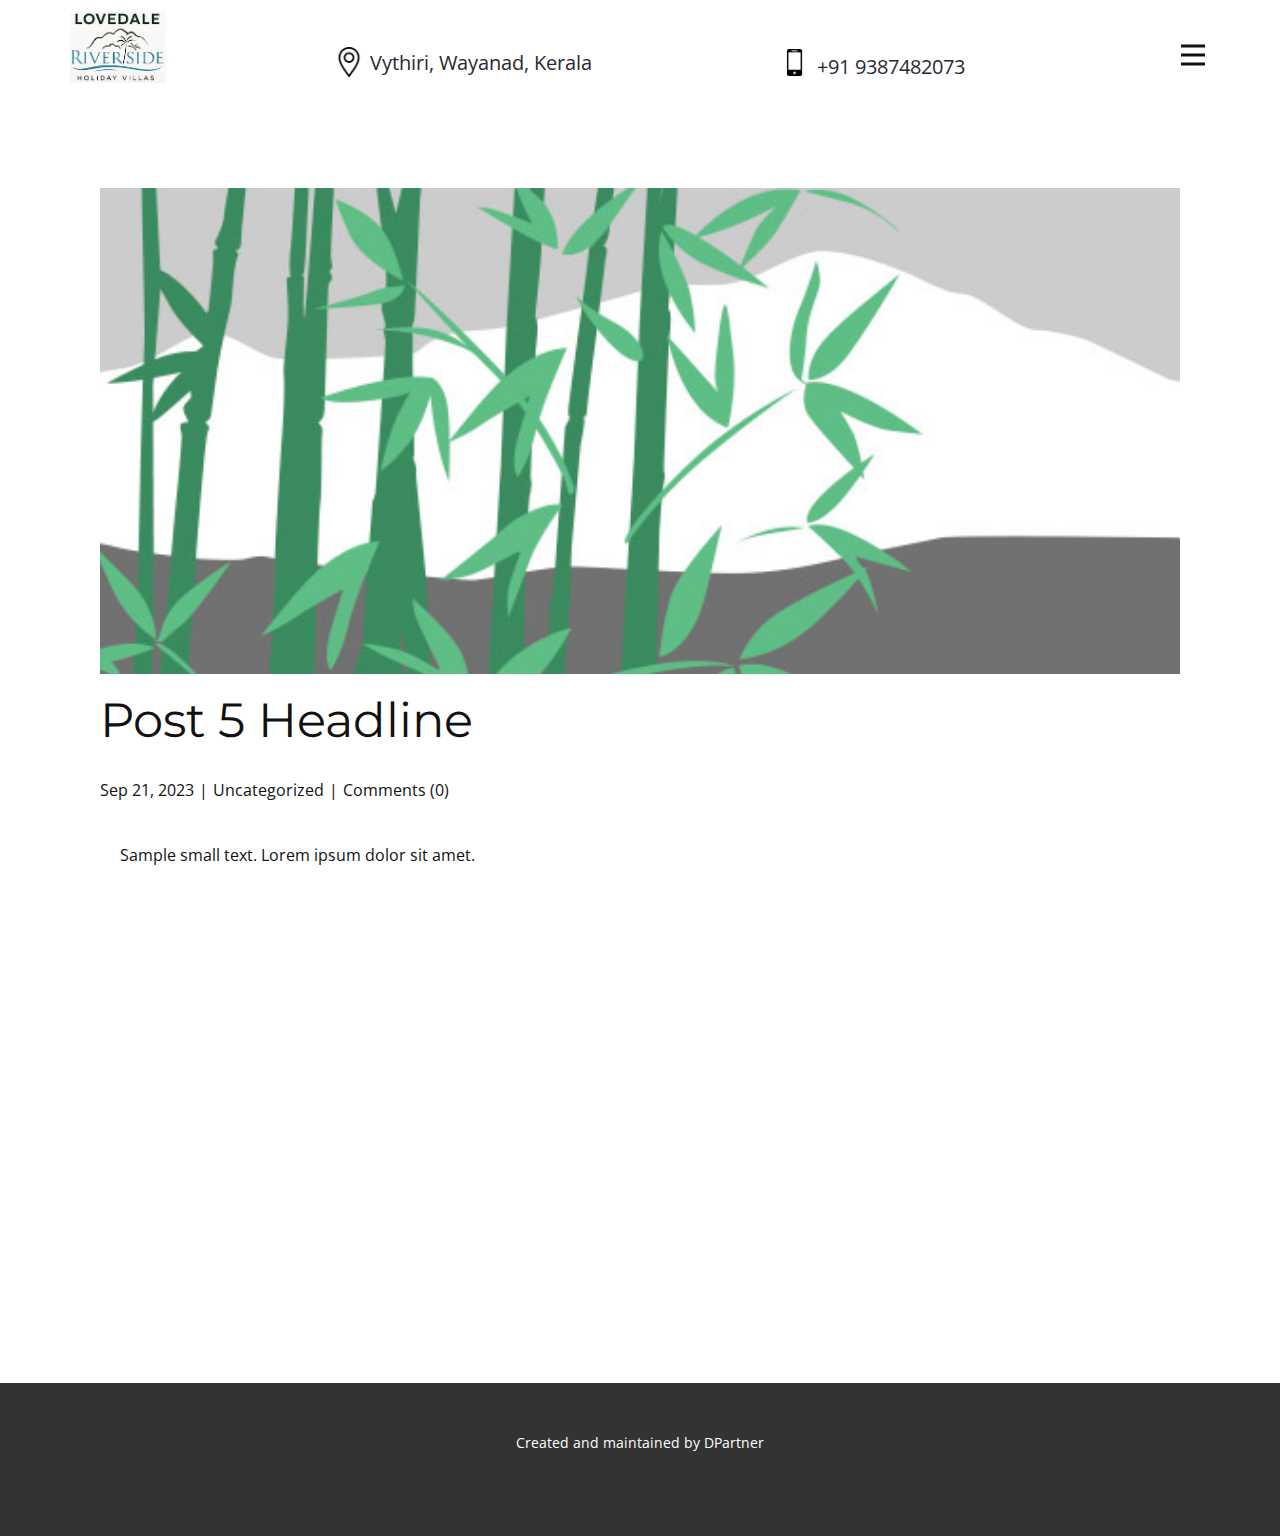
<file: blog/post-4.html>
<!DOCTYPE html>
<html style="font-size: 16px;" lang="en"><head>
    <meta name="viewport" content="width=device-width, initial-scale=1.0">
    <meta charset="utf-8">
    <meta name="keywords" content="Post 1 Headline">
    <meta name="description" content="">
    <title>Post 5 Headline</title>
    <link rel="stylesheet" href="../nicepage.css" media="screen">
<link rel="stylesheet" href="../Post-Template.css" media="screen">
    <script class="u-script" type="text/javascript" src="../jquery.js" defer=""></script>
    <script class="u-script" type="text/javascript" src="../nicepage.js" defer=""></script>
    <meta name="generator" content="Nicepage 8.0.6, nicepage.com">
    
    
    
    <link id="u-page-google-font" rel="stylesheet" href="https://fonts.googleapis.com/css2?display=swap&amp;family=Montserrat:ital,wght@0,100;0,200;0,300;0,400;0,500;0,600;0,700;0,800;0,900;1,100;1,200;1,300;1,400;1,500;1,600;1,700;1,800;1,900&amp;family=Open+Sans:ital,wght@0,300;0,400;0,500;0,600;0,700;0,800;1,300;1,400;1,500;1,600;1,700;1,800">
    <script type="application/ld+json">{
		"@context": "http://schema.org",
		"@type": "Organization",
		"name": "LoveDale",
		"logo": "images/logo1.jpg"
}</script>
    <meta name="theme-color" content="#6c3aec">
  <meta data-intl-tel-input-cdn-path="intlTelInput/"></head>
  <body data-path-to-root="./" data-include-products="false" class="u-body u-xl-mode" data-lang="en"><header class="u-clearfix u-header u-header" id="sec-aa56"><div class="u-clearfix u-sheet u-valign-middle-lg u-valign-middle-md u-valign-middle-sm u-sheet-1">
        <a href="#" class="u-image u-logo u-image-1" data-image-width="150" data-image-height="112">
          <img src="../images/logo1.jpg" class="u-logo-image u-logo-image-1">
        </a>
        <nav class="u-menu u-menu-hamburger u-offcanvas u-menu-1" data-responsive-from="XL" role="navigation">
          <div class="menu-collapse" style="font-size: 1rem; letter-spacing: 0px; font-weight: 500;">
            <a class="u-button-style u-custom-active-border-color u-custom-active-color u-custom-border u-custom-border-color u-custom-borders u-custom-hover-border-color u-custom-hover-color u-custom-left-right-menu-spacing u-custom-padding-bottom u-custom-text-active-color u-custom-text-color u-custom-text-hover-color u-custom-top-bottom-menu-spacing u-hamburger-link u-nav-link u-text-active-palette-1-base u-text-hover-palette-2-base u-hamburger-link-1" href="#" tabindex="-1" aria-label="Open menu" aria-controls="3824">
              <svg class="u-svg-link" viewBox="0 0 24 24"><use xlink:href="#menu-hamburger"></use></svg>
              <svg class="u-svg-content" version="1.1" id="menu-hamburger" viewBox="0 0 16 16" x="0px" y="0px" xmlns:xlink="http://www.w3.org/1999/xlink" xmlns="http://www.w3.org/2000/svg"><g><rect y="1" width="16" height="2"></rect><rect y="7" width="16" height="2"></rect><rect y="13" width="16" height="2"></rect>
</g></svg>
            </a>
          </div>
          <div class="u-custom-menu u-nav-container">
            <ul class="u-nav u-spacing-2 u-unstyled u-nav-1" role="menubar"><li role="none" class="u-nav-item"><a role="menuitem" class="u-active-grey-5 u-border-2 u-border-active-grey-30 u-border-hover-grey-30 u-border-no-bottom u-border-no-left u-border-no-top u-button-style u-hover-grey-10 u-nav-link u-text-active-grey-90 u-text-grey-90 u-text-hover-grey-90" href="../" style="padding: 10px 20px;">Home</a>
</li><li role="none" class="u-nav-item"><a tabindex="-1" role="menuitem" class="u-active-grey-5 u-border-2 u-border-active-grey-30 u-border-hover-grey-30 u-border-no-bottom u-border-no-left u-border-no-top u-button-style u-hover-grey-10 u-nav-link u-text-active-grey-90 u-text-grey-90 u-text-hover-grey-90" href="#" style="padding: 10px 20px;">About Us</a>
</li><li role="none" class="u-nav-item"><a tabindex="-1" role="menuitem" class="u-active-grey-5 u-border-2 u-border-active-grey-30 u-border-hover-grey-30 u-border-no-bottom u-border-no-left u-border-no-top u-button-style u-hover-grey-10 u-nav-link u-text-active-grey-90 u-text-grey-90 u-text-hover-grey-90" href="../Booking.html" style="padding: 10px 20px;">Booking</a>
</li></ul>
          </div>
          <div class="u-custom-menu u-nav-container-collapse" id="3824" role="region" aria-label="Menu panel">
            <div class="u-black u-container-style u-inner-container-layout u-opacity u-opacity-95 u-sidenav">
              <div class="u-inner-container-layout u-sidenav-overflow">
                <div class="u-menu-close" tabindex="-1" aria-label="Close menu"></div>
                <ul class="u-align-center u-nav u-popupmenu-items u-unstyled u-nav-2" role="menubar"><li role="none" class="u-nav-item"><a role="menuitem" class="u-button-style u-nav-link" href="../">Home</a>
</li><li role="none" class="u-nav-item"><a tabindex="-1" role="menuitem" class="u-button-style u-nav-link" href="#">About Us</a>
</li><li role="none" class="u-nav-item"><a tabindex="-1" role="menuitem" class="u-button-style u-nav-link" href="../Booking.html">Booking</a>
</li></ul>
              </div>
            </div>
            <div class="u-black u-menu-overlay u-opacity u-opacity-70"></div>
          </div>
        </nav>
        <a href="#" class="u-image u-logo u-image-2" data-image-width="128" data-image-height="128">
          <img src="../images/2838912.png" class="u-logo-image u-logo-image-2">
        </a>
        <p class="u-text u-text-default u-text-1">Vythiri, Wayanad, Kerala</p>
        <p class="u-text u-text-default u-text-2"> +91 9387482073 </p><span class="u-file-icon u-icon u-icon-1"><img src="../images/191.png" alt=""></span>
      </div></header>
    <section class="u-align-center u-clearfix u-section-1" id="block-1">
      <div class="u-clearfix u-sheet u-valign-middle-md u-valign-middle-sm u-valign-middle-xs u-sheet-1"><!--post_details--><!--post_details_options_json--><!--{"source":""}--><!--/post_details_options_json--><!--blog_post-->
        <div class="u-container-style u-expanded-width u-post-details u-post-details-1">
          <div class="u-container-layout u-valign-middle u-container-layout-1"><!--blog_post_image-->
            <img alt="" class="u-blog-control u-expanded-width u-image u-image-default u-image-1" src="../images/68f64b9d.jpeg"><!--/blog_post_image--><!--blog_post_header-->
            <h2 class="u-blog-control u-text u-text-1">Post 5 Headline</h2><!--/blog_post_header--><!--blog_post_metadata-->
            <div class="u-blog-control u-metadata u-metadata-1"><!--blog_post_metadata_date--><span class="u-meta-date u-meta-icon">Sep 21, 2023</span><!--/blog_post_metadata_date--><!--blog_post_metadata_category--><span class="u-meta-category u-meta-icon"><a href="/blog/blog.html#/blog-1///">Uncategorized</a></span><!--/blog_post_metadata_category--><!--blog_post_metadata_comments--><span class="u-meta-comments u-meta-icon"><!--blog_post_metadata_comments_content-->Comments (0)<!--/blog_post_metadata_comments_content--></span><!--/blog_post_metadata_comments-->
            </div><!--/blog_post_metadata--><!--blog_post_content-->
            <div class="u-align-justify u-blog-control u-post-content u-text u-text-2 fr-view">
  <p>
    <meta name="viewport" content="width=device-width, initial-scale=1.0">
    <meta charset="utf-8">
    <meta name="keywords" content=""><meta name="description" content="">
    <title></title>
    <link rel="stylesheet" href="/nicepage.css" media="screen" class="u-static-style"><link rel="stylesheet" href="/nicepage.css" media="screen">
    <script class="u-script" type="text/javascript" src="//capp.nicepage.com/assets/jquery-1.9.1.min.js" defer=""></script>
    <script class="u-script" type="text/javascript" src="//capp.nicepage.com/256293535171ad80f7699dcfb6567a76d6ae59ab/nicepage.js" defer=""></script>
</p><section class="u-clearfix u-valign-top u-block-c559-1" custom-posts-hash="T" data-section-properties="{&quot;margin&quot;:&quot;none&quot;,&quot;stretch&quot;:true}" data-id="c559" data-posts-content="[{'images':[],'maps':[],'videos':[],'icons':[],'textWidth':'','textHeight':'','id':1,'headingProp':'h3','textProp':'text'}]" style="min-height: 500px">
  <div class="u-clearfix u-rich-text u-text u-block-c559-4" data-state="{&quot;margin-top&quot;:{&quot;shouldApplyDefaultMargins&quot;:{&quot;XL&quot;:false,&quot;LG&quot;:false,&quot;MD&quot;:false,&quot;SM&quot;:true,&quot;XS&quot;:true},&quot;parentVerticalAlign&quot;:{&quot;XL&quot;:&quot;top&quot;,&quot;LG&quot;:&quot;top&quot;,&quot;MD&quot;:&quot;top&quot;,&quot;SM&quot;:&quot;top&quot;,&quot;XS&quot;:&quot;top&quot;}},&quot;margin-bottom&quot;:{&quot;shouldApplyDefaultMargins&quot;:{&quot;XL&quot;:false,&quot;LG&quot;:false,&quot;MD&quot;:false,&quot;SM&quot;:true,&quot;XS&quot;:true},&quot;parentVerticalAlign&quot;:{&quot;XL&quot;:&quot;top&quot;,&quot;LG&quot;:&quot;top&quot;,&quot;MD&quot;:&quot;top&quot;,&quot;SM&quot;:&quot;top&quot;,&quot;XS&quot;:&quot;top&quot;}}}" style="padding-left: 20px; padding-right: 20px">
  Sample small text. Lorem ipsum dolor sit amet.
  </div>
  <style data-mode="XL">@media (min-width: 1200px) {
  .u-block-c559-1 {
    min-height: 500px;
  }
  .u-block-c559-4 {
    padding-left: 20px;
    padding-right: 20px;
  }
}</style>
  <style data-mode="LG">@media (max-width: 1199px) and (min-width: 992px) {
  .u-block-c559-1 {
    min-height: 500px;
  }
  .u-block-c559-4 {
    padding-left: 20px;
    padding-right: 20px;
  }
}</style>
  <style data-mode="MD">@media (max-width: 991px) and (min-width: 768px) {
  .u-block-c559-1 {
    min-height: 500px;
  }
  .u-block-c559-4 {
    padding-left: 20px;
    padding-right: 20px;
  }
}</style>
  <style data-mode="SM">@media (max-width: 767px) and (min-width: 576px) {
  .u-block-c559-1 {
    min-height: 500px;
  }
  .u-block-c559-4 {
    padding-left: 20px;
    padding-right: 20px;
    margin-top: 60px;
    margin-bottom: 60px;
  }
}</style>
  <style data-mode="XS">@media (max-width: 575px) {
  .u-block-c559-1 {
    min-height: 500px;
  }
  .u-block-c559-4 {
    padding-left: 20px;
    padding-right: 20px;
    margin-top: 60px;
    margin-bottom: 60px;
  }
}</style>
</section>
<p></p>
  </div><!--/blog_post_content-->
          </div>
        </div><!--/blog_post--><!--/post_details-->
      </div>
    </section>
    
    
    
    <footer class="u-align-center u-clearfix u-container-align-center u-footer u-grey-80 u-footer" id="sec-bc7d"><div class="u-clearfix u-sheet u-sheet-1">
        <p class="u-small-text u-text u-text-variant u-text-1">Created and maintained by DPartner</p>
      </div></footer>
    <section class="u-backlink u-clearfix u-grey-80"></section>
  
</body></html>
</file>
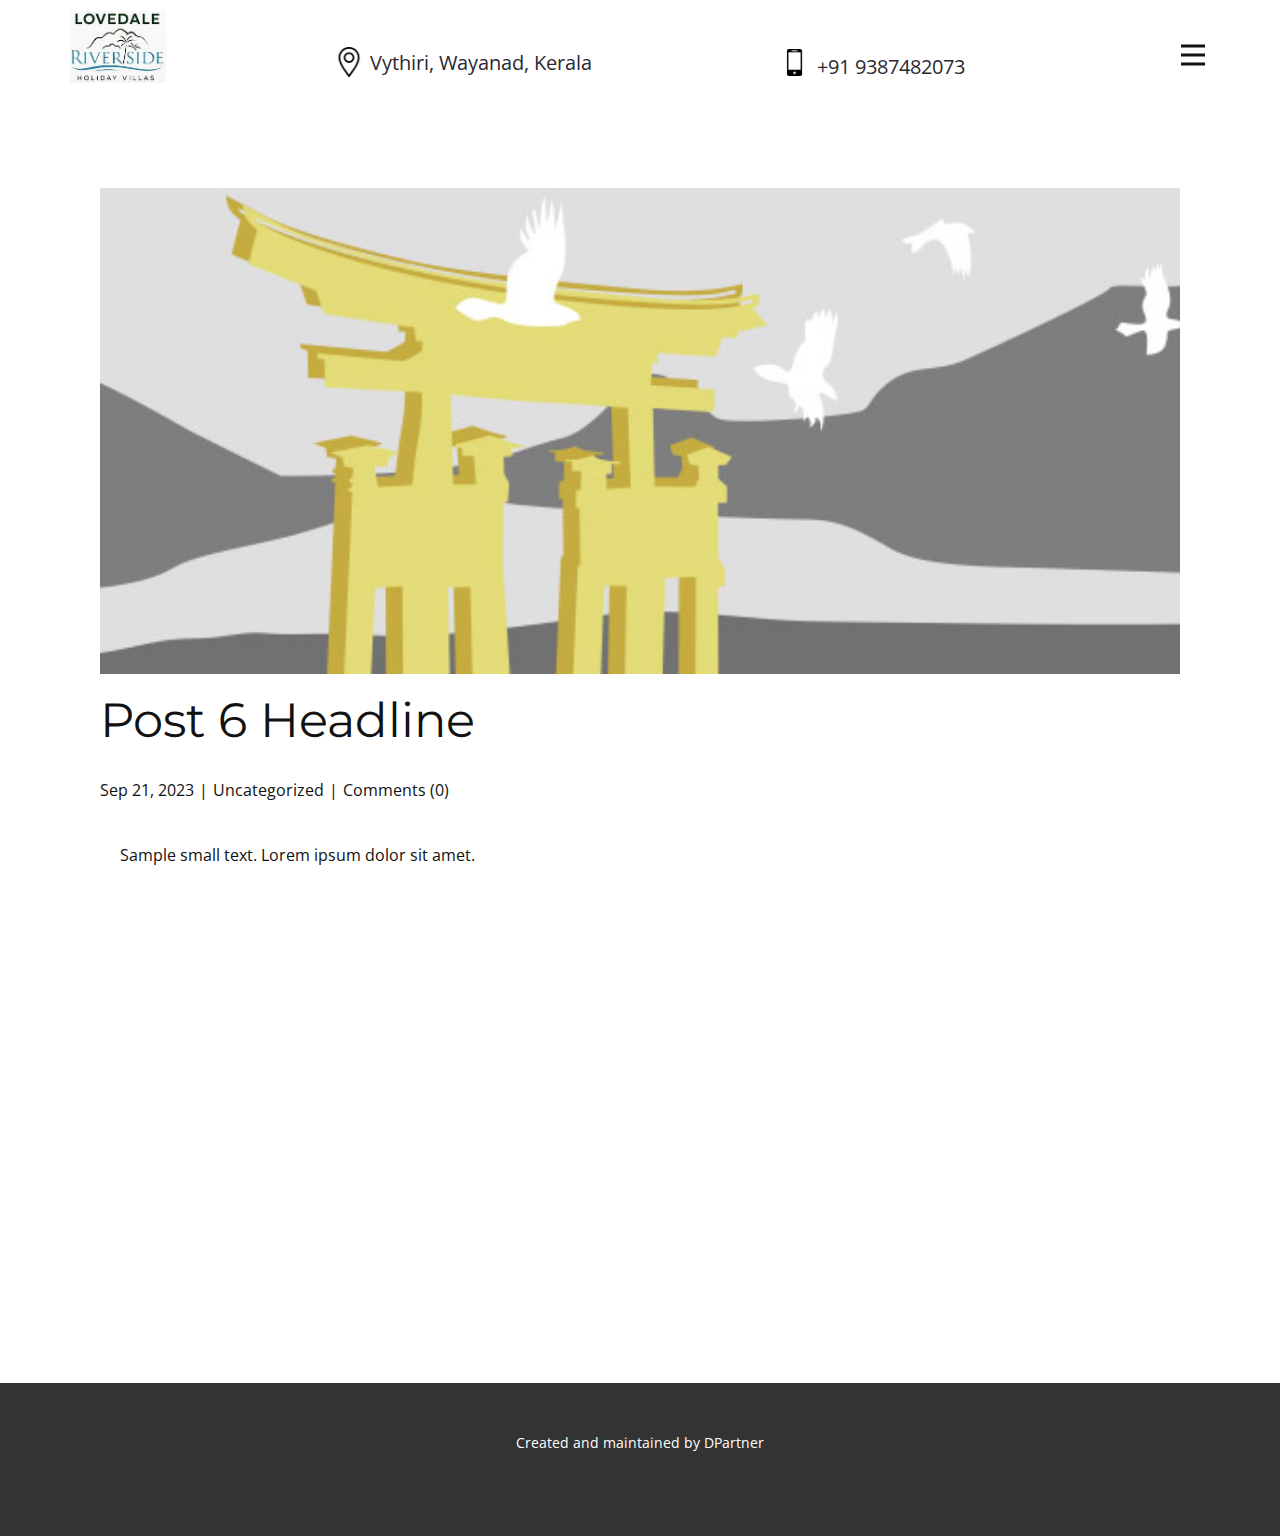
<file: blog/post-5.html>
<!DOCTYPE html>
<html style="font-size: 16px;" lang="en"><head>
    <meta name="viewport" content="width=device-width, initial-scale=1.0">
    <meta charset="utf-8">
    <meta name="keywords" content="Post 1 Headline">
    <meta name="description" content="">
    <title>Post 6 Headline</title>
    <link rel="stylesheet" href="../nicepage.css" media="screen">
<link rel="stylesheet" href="../Post-Template.css" media="screen">
    <script class="u-script" type="text/javascript" src="../jquery.js" defer=""></script>
    <script class="u-script" type="text/javascript" src="../nicepage.js" defer=""></script>
    <meta name="generator" content="Nicepage 8.0.6, nicepage.com">
    
    
    
    <link id="u-page-google-font" rel="stylesheet" href="https://fonts.googleapis.com/css2?display=swap&amp;family=Montserrat:ital,wght@0,100;0,200;0,300;0,400;0,500;0,600;0,700;0,800;0,900;1,100;1,200;1,300;1,400;1,500;1,600;1,700;1,800;1,900&amp;family=Open+Sans:ital,wght@0,300;0,400;0,500;0,600;0,700;0,800;1,300;1,400;1,500;1,600;1,700;1,800">
    <script type="application/ld+json">{
		"@context": "http://schema.org",
		"@type": "Organization",
		"name": "LoveDale",
		"logo": "images/logo1.jpg"
}</script>
    <meta name="theme-color" content="#6c3aec">
  <meta data-intl-tel-input-cdn-path="intlTelInput/"></head>
  <body data-path-to-root="./" data-include-products="false" class="u-body u-xl-mode" data-lang="en"><header class="u-clearfix u-header u-header" id="sec-aa56"><div class="u-clearfix u-sheet u-valign-middle-lg u-valign-middle-md u-valign-middle-sm u-sheet-1">
        <a href="#" class="u-image u-logo u-image-1" data-image-width="150" data-image-height="112">
          <img src="../images/logo1.jpg" class="u-logo-image u-logo-image-1">
        </a>
        <nav class="u-menu u-menu-hamburger u-offcanvas u-menu-1" data-responsive-from="XL" role="navigation">
          <div class="menu-collapse" style="font-size: 1rem; letter-spacing: 0px; font-weight: 500;">
            <a class="u-button-style u-custom-active-border-color u-custom-active-color u-custom-border u-custom-border-color u-custom-borders u-custom-hover-border-color u-custom-hover-color u-custom-left-right-menu-spacing u-custom-padding-bottom u-custom-text-active-color u-custom-text-color u-custom-text-hover-color u-custom-top-bottom-menu-spacing u-hamburger-link u-nav-link u-text-active-palette-1-base u-text-hover-palette-2-base u-hamburger-link-1" href="#" tabindex="-1" aria-label="Open menu" aria-controls="3824">
              <svg class="u-svg-link" viewBox="0 0 24 24"><use xlink:href="#menu-hamburger"></use></svg>
              <svg class="u-svg-content" version="1.1" id="menu-hamburger" viewBox="0 0 16 16" x="0px" y="0px" xmlns:xlink="http://www.w3.org/1999/xlink" xmlns="http://www.w3.org/2000/svg"><g><rect y="1" width="16" height="2"></rect><rect y="7" width="16" height="2"></rect><rect y="13" width="16" height="2"></rect>
</g></svg>
            </a>
          </div>
          <div class="u-custom-menu u-nav-container">
            <ul class="u-nav u-spacing-2 u-unstyled u-nav-1" role="menubar"><li role="none" class="u-nav-item"><a role="menuitem" class="u-active-grey-5 u-border-2 u-border-active-grey-30 u-border-hover-grey-30 u-border-no-bottom u-border-no-left u-border-no-top u-button-style u-hover-grey-10 u-nav-link u-text-active-grey-90 u-text-grey-90 u-text-hover-grey-90" href="../" style="padding: 10px 20px;">Home</a>
</li><li role="none" class="u-nav-item"><a tabindex="-1" role="menuitem" class="u-active-grey-5 u-border-2 u-border-active-grey-30 u-border-hover-grey-30 u-border-no-bottom u-border-no-left u-border-no-top u-button-style u-hover-grey-10 u-nav-link u-text-active-grey-90 u-text-grey-90 u-text-hover-grey-90" href="#" style="padding: 10px 20px;">About Us</a>
</li><li role="none" class="u-nav-item"><a tabindex="-1" role="menuitem" class="u-active-grey-5 u-border-2 u-border-active-grey-30 u-border-hover-grey-30 u-border-no-bottom u-border-no-left u-border-no-top u-button-style u-hover-grey-10 u-nav-link u-text-active-grey-90 u-text-grey-90 u-text-hover-grey-90" href="../Booking.html" style="padding: 10px 20px;">Booking</a>
</li></ul>
          </div>
          <div class="u-custom-menu u-nav-container-collapse" id="3824" role="region" aria-label="Menu panel">
            <div class="u-black u-container-style u-inner-container-layout u-opacity u-opacity-95 u-sidenav">
              <div class="u-inner-container-layout u-sidenav-overflow">
                <div class="u-menu-close" tabindex="-1" aria-label="Close menu"></div>
                <ul class="u-align-center u-nav u-popupmenu-items u-unstyled u-nav-2" role="menubar"><li role="none" class="u-nav-item"><a role="menuitem" class="u-button-style u-nav-link" href="../">Home</a>
</li><li role="none" class="u-nav-item"><a tabindex="-1" role="menuitem" class="u-button-style u-nav-link" href="#">About Us</a>
</li><li role="none" class="u-nav-item"><a tabindex="-1" role="menuitem" class="u-button-style u-nav-link" href="../Booking.html">Booking</a>
</li></ul>
              </div>
            </div>
            <div class="u-black u-menu-overlay u-opacity u-opacity-70"></div>
          </div>
        </nav>
        <a href="#" class="u-image u-logo u-image-2" data-image-width="128" data-image-height="128">
          <img src="../images/2838912.png" class="u-logo-image u-logo-image-2">
        </a>
        <p class="u-text u-text-default u-text-1">Vythiri, Wayanad, Kerala</p>
        <p class="u-text u-text-default u-text-2"> +91 9387482073 </p><span class="u-file-icon u-icon u-icon-1"><img src="../images/191.png" alt=""></span>
      </div></header>
    <section class="u-align-center u-clearfix u-section-1" id="block-1">
      <div class="u-clearfix u-sheet u-valign-middle-md u-valign-middle-sm u-valign-middle-xs u-sheet-1"><!--post_details--><!--post_details_options_json--><!--{"source":""}--><!--/post_details_options_json--><!--blog_post-->
        <div class="u-container-style u-expanded-width u-post-details u-post-details-1">
          <div class="u-container-layout u-valign-middle u-container-layout-1"><!--blog_post_image-->
            <img alt="" class="u-blog-control u-expanded-width u-image u-image-default u-image-1" src="../images/8ad73f3c.jpeg"><!--/blog_post_image--><!--blog_post_header-->
            <h2 class="u-blog-control u-text u-text-1">Post 6 Headline</h2><!--/blog_post_header--><!--blog_post_metadata-->
            <div class="u-blog-control u-metadata u-metadata-1"><!--blog_post_metadata_date--><span class="u-meta-date u-meta-icon">Sep 21, 2023</span><!--/blog_post_metadata_date--><!--blog_post_metadata_category--><span class="u-meta-category u-meta-icon"><a href="/blog/blog.html#/blog-1///">Uncategorized</a></span><!--/blog_post_metadata_category--><!--blog_post_metadata_comments--><span class="u-meta-comments u-meta-icon"><!--blog_post_metadata_comments_content-->Comments (0)<!--/blog_post_metadata_comments_content--></span><!--/blog_post_metadata_comments-->
            </div><!--/blog_post_metadata--><!--blog_post_content-->
            <div class="u-align-justify u-blog-control u-post-content u-text u-text-2 fr-view">
  <p>
    <meta name="viewport" content="width=device-width, initial-scale=1.0">
    <meta charset="utf-8">
    <meta name="keywords" content=""><meta name="description" content="">
    <title></title>
    <link rel="stylesheet" href="/nicepage.css" media="screen" class="u-static-style"><link rel="stylesheet" href="/nicepage.css" media="screen">
    <script class="u-script" type="text/javascript" src="//capp.nicepage.com/assets/jquery-1.9.1.min.js" defer=""></script>
    <script class="u-script" type="text/javascript" src="//capp.nicepage.com/256293535171ad80f7699dcfb6567a76d6ae59ab/nicepage.js" defer=""></script>
</p><section class="u-clearfix u-valign-top u-block-71e5-1" custom-posts-hash="T" data-section-properties="{&quot;margin&quot;:&quot;none&quot;,&quot;stretch&quot;:true}" data-id="71e5" data-posts-content="[{'images':[],'maps':[],'videos':[],'icons':[],'textWidth':'','textHeight':'','id':1,'headingProp':'h3','textProp':'text'}]" style="min-height: 500px">
  <div class="u-clearfix u-rich-text u-text u-block-71e5-4" data-state="{&quot;margin-top&quot;:{&quot;shouldApplyDefaultMargins&quot;:{&quot;XL&quot;:false,&quot;LG&quot;:false,&quot;MD&quot;:false,&quot;SM&quot;:true,&quot;XS&quot;:true},&quot;parentVerticalAlign&quot;:{&quot;XL&quot;:&quot;top&quot;,&quot;LG&quot;:&quot;top&quot;,&quot;MD&quot;:&quot;top&quot;,&quot;SM&quot;:&quot;top&quot;,&quot;XS&quot;:&quot;top&quot;}},&quot;margin-bottom&quot;:{&quot;shouldApplyDefaultMargins&quot;:{&quot;XL&quot;:false,&quot;LG&quot;:false,&quot;MD&quot;:false,&quot;SM&quot;:true,&quot;XS&quot;:true},&quot;parentVerticalAlign&quot;:{&quot;XL&quot;:&quot;top&quot;,&quot;LG&quot;:&quot;top&quot;,&quot;MD&quot;:&quot;top&quot;,&quot;SM&quot;:&quot;top&quot;,&quot;XS&quot;:&quot;top&quot;}}}" style="padding-left: 20px; padding-right: 20px">
  Sample small text. Lorem ipsum dolor sit amet.
  </div>
  <style data-mode="XL">@media (min-width: 1200px) {
  .u-block-71e5-1 {
    min-height: 500px;
  }
  .u-block-71e5-4 {
    padding-left: 20px;
    padding-right: 20px;
  }
}</style>
  <style data-mode="LG">@media (max-width: 1199px) and (min-width: 992px) {
  .u-block-71e5-1 {
    min-height: 500px;
  }
  .u-block-71e5-4 {
    padding-left: 20px;
    padding-right: 20px;
  }
}</style>
  <style data-mode="MD">@media (max-width: 991px) and (min-width: 768px) {
  .u-block-71e5-1 {
    min-height: 500px;
  }
  .u-block-71e5-4 {
    padding-left: 20px;
    padding-right: 20px;
  }
}</style>
  <style data-mode="SM">@media (max-width: 767px) and (min-width: 576px) {
  .u-block-71e5-1 {
    min-height: 500px;
  }
  .u-block-71e5-4 {
    padding-left: 20px;
    padding-right: 20px;
    margin-top: 60px;
    margin-bottom: 60px;
  }
}</style>
  <style data-mode="XS">@media (max-width: 575px) {
  .u-block-71e5-1 {
    min-height: 500px;
  }
  .u-block-71e5-4 {
    padding-left: 20px;
    padding-right: 20px;
    margin-top: 60px;
    margin-bottom: 60px;
  }
}</style>
</section>
<p></p>
  </div><!--/blog_post_content-->
          </div>
        </div><!--/blog_post--><!--/post_details-->
      </div>
    </section>
    
    
    
    <footer class="u-align-center u-clearfix u-container-align-center u-footer u-grey-80 u-footer" id="sec-bc7d"><div class="u-clearfix u-sheet u-sheet-1">
        <p class="u-small-text u-text u-text-variant u-text-1">Created and maintained by DPartner</p>
      </div></footer>
    <section class="u-backlink u-clearfix u-grey-80"></section>
  
</body></html>
</file>
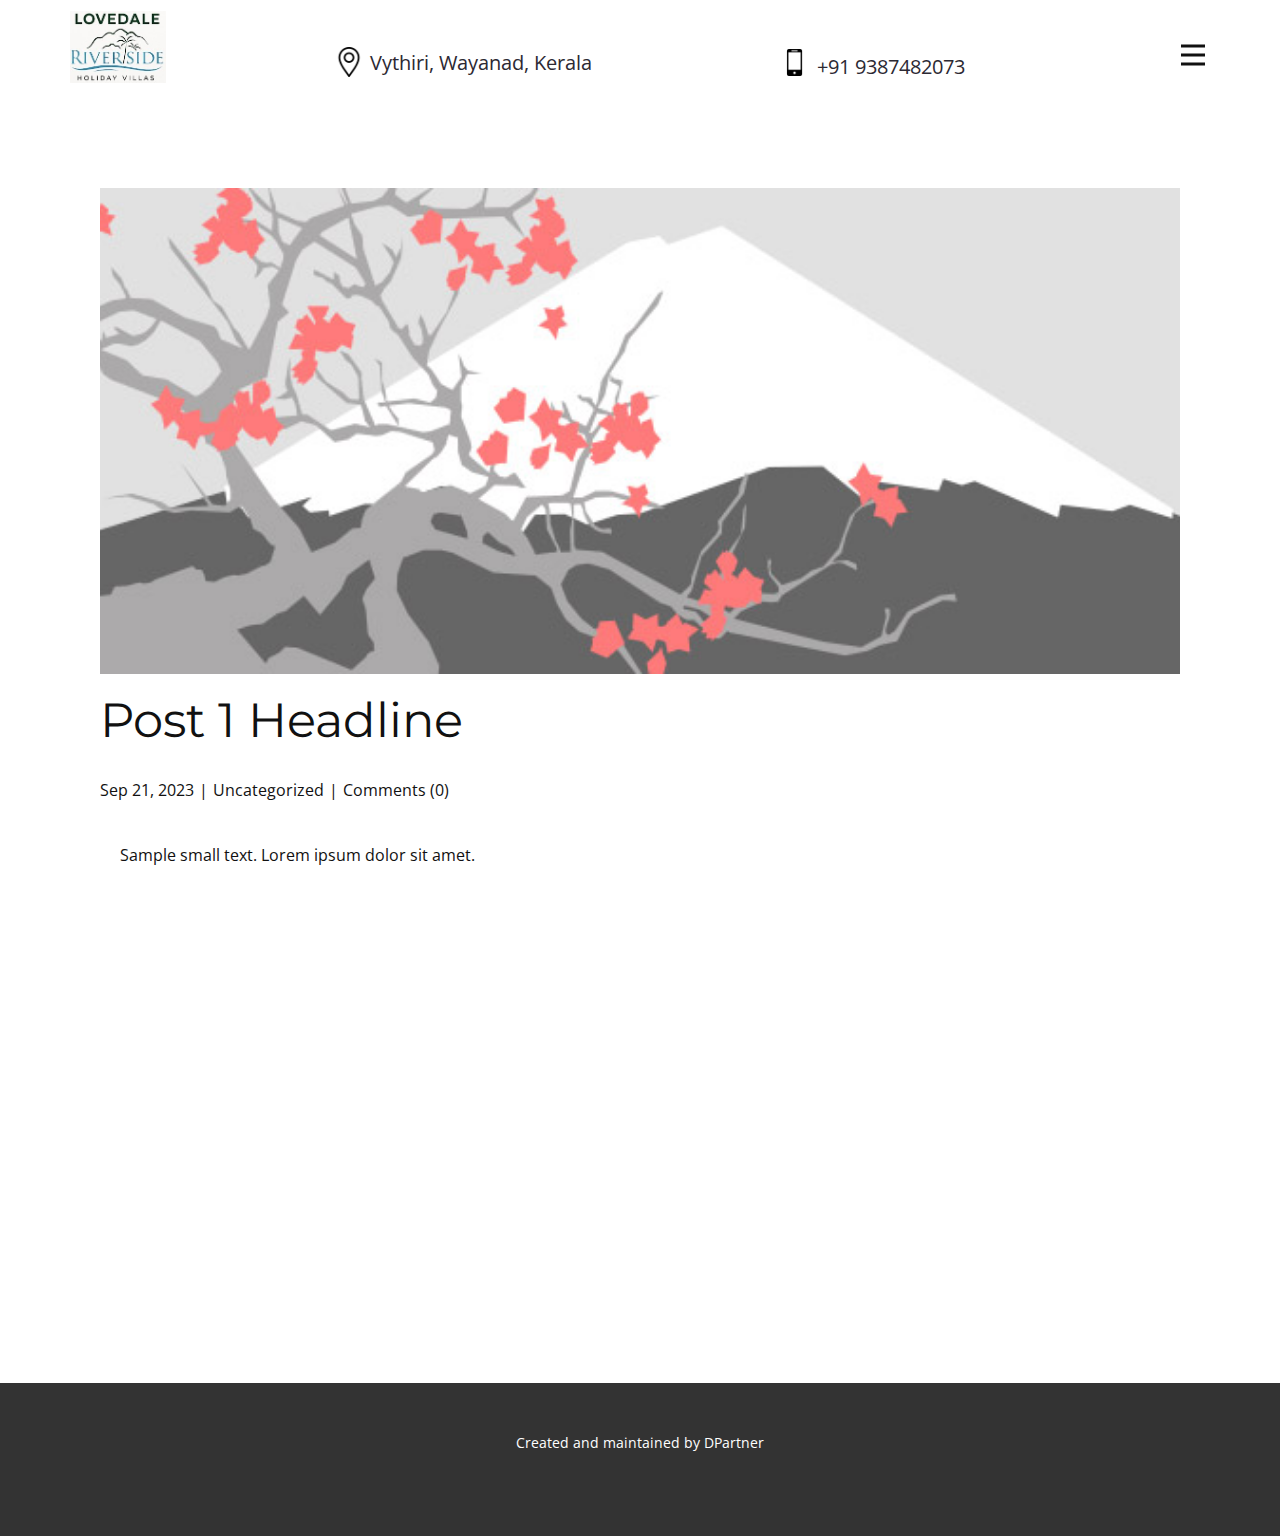
<file: blog/post.html>
<!DOCTYPE html>
<html style="font-size: 16px;" lang="en"><head>
    <meta name="viewport" content="width=device-width, initial-scale=1.0">
    <meta charset="utf-8">
    <meta name="keywords" content="Post 1 Headline">
    <meta name="description" content="">
    <title>Post 1 Headline</title>
    <link rel="stylesheet" href="../nicepage.css" media="screen">
<link rel="stylesheet" href="../Post-Template.css" media="screen">
    <script class="u-script" type="text/javascript" src="../jquery.js" defer=""></script>
    <script class="u-script" type="text/javascript" src="../nicepage.js" defer=""></script>
    <meta name="generator" content="Nicepage 8.0.6, nicepage.com">
    
    
    
    <link id="u-page-google-font" rel="stylesheet" href="https://fonts.googleapis.com/css2?display=swap&amp;family=Montserrat:ital,wght@0,100;0,200;0,300;0,400;0,500;0,600;0,700;0,800;0,900;1,100;1,200;1,300;1,400;1,500;1,600;1,700;1,800;1,900&amp;family=Open+Sans:ital,wght@0,300;0,400;0,500;0,600;0,700;0,800;1,300;1,400;1,500;1,600;1,700;1,800">
    <script type="application/ld+json">{
		"@context": "http://schema.org",
		"@type": "Organization",
		"name": "LoveDale",
		"logo": "images/logo1.jpg"
}</script>
    <meta name="theme-color" content="#6c3aec">
  <meta data-intl-tel-input-cdn-path="intlTelInput/"></head>
  <body data-path-to-root="./" data-include-products="false" class="u-body u-xl-mode" data-lang="en"><header class="u-clearfix u-header u-header" id="sec-aa56"><div class="u-clearfix u-sheet u-valign-middle-lg u-valign-middle-md u-valign-middle-sm u-sheet-1">
        <a href="#" class="u-image u-logo u-image-1" data-image-width="150" data-image-height="112">
          <img src="../images/logo1.jpg" class="u-logo-image u-logo-image-1">
        </a>
        <nav class="u-menu u-menu-hamburger u-offcanvas u-menu-1" data-responsive-from="XL" role="navigation">
          <div class="menu-collapse" style="font-size: 1rem; letter-spacing: 0px; font-weight: 500;">
            <a class="u-button-style u-custom-active-border-color u-custom-active-color u-custom-border u-custom-border-color u-custom-borders u-custom-hover-border-color u-custom-hover-color u-custom-left-right-menu-spacing u-custom-padding-bottom u-custom-text-active-color u-custom-text-color u-custom-text-hover-color u-custom-top-bottom-menu-spacing u-hamburger-link u-nav-link u-text-active-palette-1-base u-text-hover-palette-2-base u-hamburger-link-1" href="#" tabindex="-1" aria-label="Open menu" aria-controls="3824">
              <svg class="u-svg-link" viewBox="0 0 24 24"><use xlink:href="#menu-hamburger"></use></svg>
              <svg class="u-svg-content" version="1.1" id="menu-hamburger" viewBox="0 0 16 16" x="0px" y="0px" xmlns:xlink="http://www.w3.org/1999/xlink" xmlns="http://www.w3.org/2000/svg"><g><rect y="1" width="16" height="2"></rect><rect y="7" width="16" height="2"></rect><rect y="13" width="16" height="2"></rect>
</g></svg>
            </a>
          </div>
          <div class="u-custom-menu u-nav-container">
            <ul class="u-nav u-spacing-2 u-unstyled u-nav-1" role="menubar"><li role="none" class="u-nav-item"><a role="menuitem" class="u-active-grey-5 u-border-2 u-border-active-grey-30 u-border-hover-grey-30 u-border-no-bottom u-border-no-left u-border-no-top u-button-style u-hover-grey-10 u-nav-link u-text-active-grey-90 u-text-grey-90 u-text-hover-grey-90" href="../" style="padding: 10px 20px;">Home</a>
</li><li role="none" class="u-nav-item"><a tabindex="-1" role="menuitem" class="u-active-grey-5 u-border-2 u-border-active-grey-30 u-border-hover-grey-30 u-border-no-bottom u-border-no-left u-border-no-top u-button-style u-hover-grey-10 u-nav-link u-text-active-grey-90 u-text-grey-90 u-text-hover-grey-90" href="#" style="padding: 10px 20px;">About Us</a>
</li><li role="none" class="u-nav-item"><a tabindex="-1" role="menuitem" class="u-active-grey-5 u-border-2 u-border-active-grey-30 u-border-hover-grey-30 u-border-no-bottom u-border-no-left u-border-no-top u-button-style u-hover-grey-10 u-nav-link u-text-active-grey-90 u-text-grey-90 u-text-hover-grey-90" href="../Booking.html" style="padding: 10px 20px;">Booking</a>
</li></ul>
          </div>
          <div class="u-custom-menu u-nav-container-collapse" id="3824" role="region" aria-label="Menu panel">
            <div class="u-black u-container-style u-inner-container-layout u-opacity u-opacity-95 u-sidenav">
              <div class="u-inner-container-layout u-sidenav-overflow">
                <div class="u-menu-close" tabindex="-1" aria-label="Close menu"></div>
                <ul class="u-align-center u-nav u-popupmenu-items u-unstyled u-nav-2" role="menubar"><li role="none" class="u-nav-item"><a role="menuitem" class="u-button-style u-nav-link" href="../">Home</a>
</li><li role="none" class="u-nav-item"><a tabindex="-1" role="menuitem" class="u-button-style u-nav-link" href="#">About Us</a>
</li><li role="none" class="u-nav-item"><a tabindex="-1" role="menuitem" class="u-button-style u-nav-link" href="../Booking.html">Booking</a>
</li></ul>
              </div>
            </div>
            <div class="u-black u-menu-overlay u-opacity u-opacity-70"></div>
          </div>
        </nav>
        <a href="#" class="u-image u-logo u-image-2" data-image-width="128" data-image-height="128">
          <img src="../images/2838912.png" class="u-logo-image u-logo-image-2">
        </a>
        <p class="u-text u-text-default u-text-1">Vythiri, Wayanad, Kerala</p>
        <p class="u-text u-text-default u-text-2"> +91 9387482073 </p><span class="u-file-icon u-icon u-icon-1"><img src="../images/191.png" alt=""></span>
      </div></header>
    <section class="u-align-center u-clearfix u-section-1" id="block-1">
      <div class="u-clearfix u-sheet u-valign-middle-md u-valign-middle-sm u-valign-middle-xs u-sheet-1"><!--post_details--><!--post_details_options_json--><!--{"source":""}--><!--/post_details_options_json--><!--blog_post-->
        <div class="u-container-style u-expanded-width u-post-details u-post-details-1">
          <div class="u-container-layout u-valign-middle u-container-layout-1"><!--blog_post_image-->
            <img alt="" class="u-blog-control u-expanded-width u-image u-image-default u-image-1" src="../images/0fd3416c.jpeg"><!--/blog_post_image--><!--blog_post_header-->
            <h2 class="u-blog-control u-text u-text-1">Post 1 Headline</h2><!--/blog_post_header--><!--blog_post_metadata-->
            <div class="u-blog-control u-metadata u-metadata-1"><!--blog_post_metadata_date--><span class="u-meta-date u-meta-icon">Sep 21, 2023</span><!--/blog_post_metadata_date--><!--blog_post_metadata_category--><span class="u-meta-category u-meta-icon"><a href="/blog/blog.html#/blog-1///">Uncategorized</a></span><!--/blog_post_metadata_category--><!--blog_post_metadata_comments--><span class="u-meta-comments u-meta-icon"><!--blog_post_metadata_comments_content-->Comments (0)<!--/blog_post_metadata_comments_content--></span><!--/blog_post_metadata_comments-->
            </div><!--/blog_post_metadata--><!--blog_post_content-->
            <div class="u-align-justify u-blog-control u-post-content u-text u-text-2 fr-view">
  <p>
    <meta name="viewport" content="width=device-width, initial-scale=1.0">
    <meta charset="utf-8">
    <meta name="keywords" content=""><meta name="description" content="">
    <title></title>
    <link rel="stylesheet" href="/nicepage.css" media="screen" class="u-static-style"><link rel="stylesheet" href="/nicepage.css" media="screen">
    <script class="u-script" type="text/javascript" src="//capp.nicepage.com/assets/jquery-1.9.1.min.js" defer=""></script>
    <script class="u-script" type="text/javascript" src="//capp.nicepage.com/256293535171ad80f7699dcfb6567a76d6ae59ab/nicepage.js" defer=""></script>
</p><section class="u-clearfix u-valign-top u-block-a905-1" custom-posts-hash="T" data-section-properties="{&quot;margin&quot;:&quot;none&quot;,&quot;stretch&quot;:true}" data-id="a905" data-posts-content="[{'images':[],'maps':[],'videos':[],'icons':[],'textWidth':'','textHeight':'','id':1,'headingProp':'h3','textProp':'text'}]" style="min-height: 500px">
  <div class="u-clearfix u-rich-text u-text u-block-a905-4" data-state="{&quot;margin-top&quot;:{&quot;shouldApplyDefaultMargins&quot;:{&quot;XL&quot;:false,&quot;LG&quot;:false,&quot;MD&quot;:false,&quot;SM&quot;:true,&quot;XS&quot;:true},&quot;parentVerticalAlign&quot;:{&quot;XL&quot;:&quot;top&quot;,&quot;LG&quot;:&quot;top&quot;,&quot;MD&quot;:&quot;top&quot;,&quot;SM&quot;:&quot;top&quot;,&quot;XS&quot;:&quot;top&quot;}},&quot;margin-bottom&quot;:{&quot;shouldApplyDefaultMargins&quot;:{&quot;XL&quot;:false,&quot;LG&quot;:false,&quot;MD&quot;:false,&quot;SM&quot;:true,&quot;XS&quot;:true},&quot;parentVerticalAlign&quot;:{&quot;XL&quot;:&quot;top&quot;,&quot;LG&quot;:&quot;top&quot;,&quot;MD&quot;:&quot;top&quot;,&quot;SM&quot;:&quot;top&quot;,&quot;XS&quot;:&quot;top&quot;}}}" style="padding-left: 20px; padding-right: 20px">
  Sample small text. Lorem ipsum dolor sit amet.
  </div>
  <style data-mode="XL">@media (min-width: 1200px) {
  .u-block-a905-1 {
    min-height: 500px;
  }
  .u-block-a905-4 {
    padding-left: 20px;
    padding-right: 20px;
  }
}</style>
  <style data-mode="LG">@media (max-width: 1199px) and (min-width: 992px) {
  .u-block-a905-1 {
    min-height: 500px;
  }
  .u-block-a905-4 {
    padding-left: 20px;
    padding-right: 20px;
  }
}</style>
  <style data-mode="MD">@media (max-width: 991px) and (min-width: 768px) {
  .u-block-a905-1 {
    min-height: 500px;
  }
  .u-block-a905-4 {
    padding-left: 20px;
    padding-right: 20px;
  }
}</style>
  <style data-mode="SM">@media (max-width: 767px) and (min-width: 576px) {
  .u-block-a905-1 {
    min-height: 500px;
  }
  .u-block-a905-4 {
    padding-left: 20px;
    padding-right: 20px;
    margin-top: 60px;
    margin-bottom: 60px;
  }
}</style>
  <style data-mode="XS">@media (max-width: 575px) {
  .u-block-a905-1 {
    min-height: 500px;
  }
  .u-block-a905-4 {
    padding-left: 20px;
    padding-right: 20px;
    margin-top: 60px;
    margin-bottom: 60px;
  }
}</style>
</section>
<p></p>
  </div><!--/blog_post_content-->
          </div>
        </div><!--/blog_post--><!--/post_details-->
      </div>
    </section>
    
    
    
    <footer class="u-align-center u-clearfix u-container-align-center u-footer u-grey-80 u-footer" id="sec-bc7d"><div class="u-clearfix u-sheet u-sheet-1">
        <p class="u-small-text u-text u-text-variant u-text-1">Created and maintained by DPartner</p>
      </div></footer>
    <section class="u-backlink u-clearfix u-grey-80"></section>
  
</body></html>
</file>
